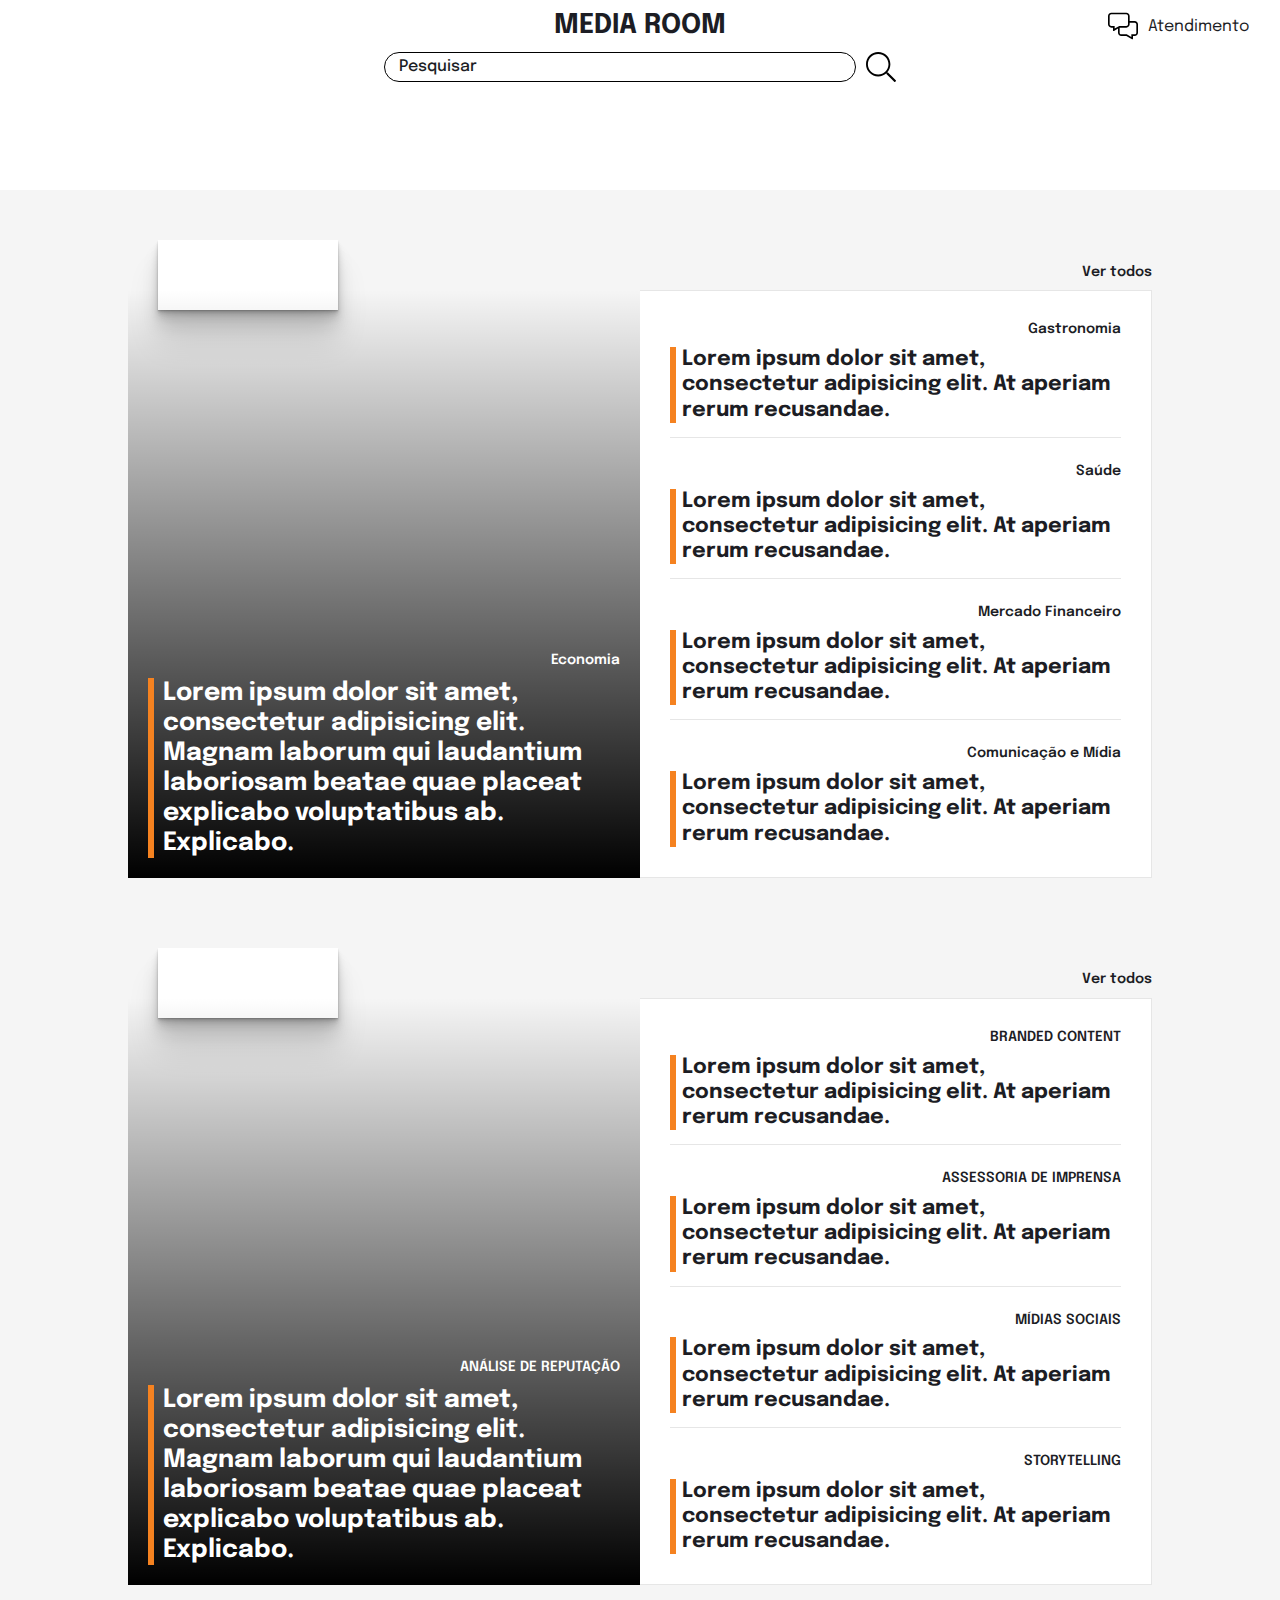
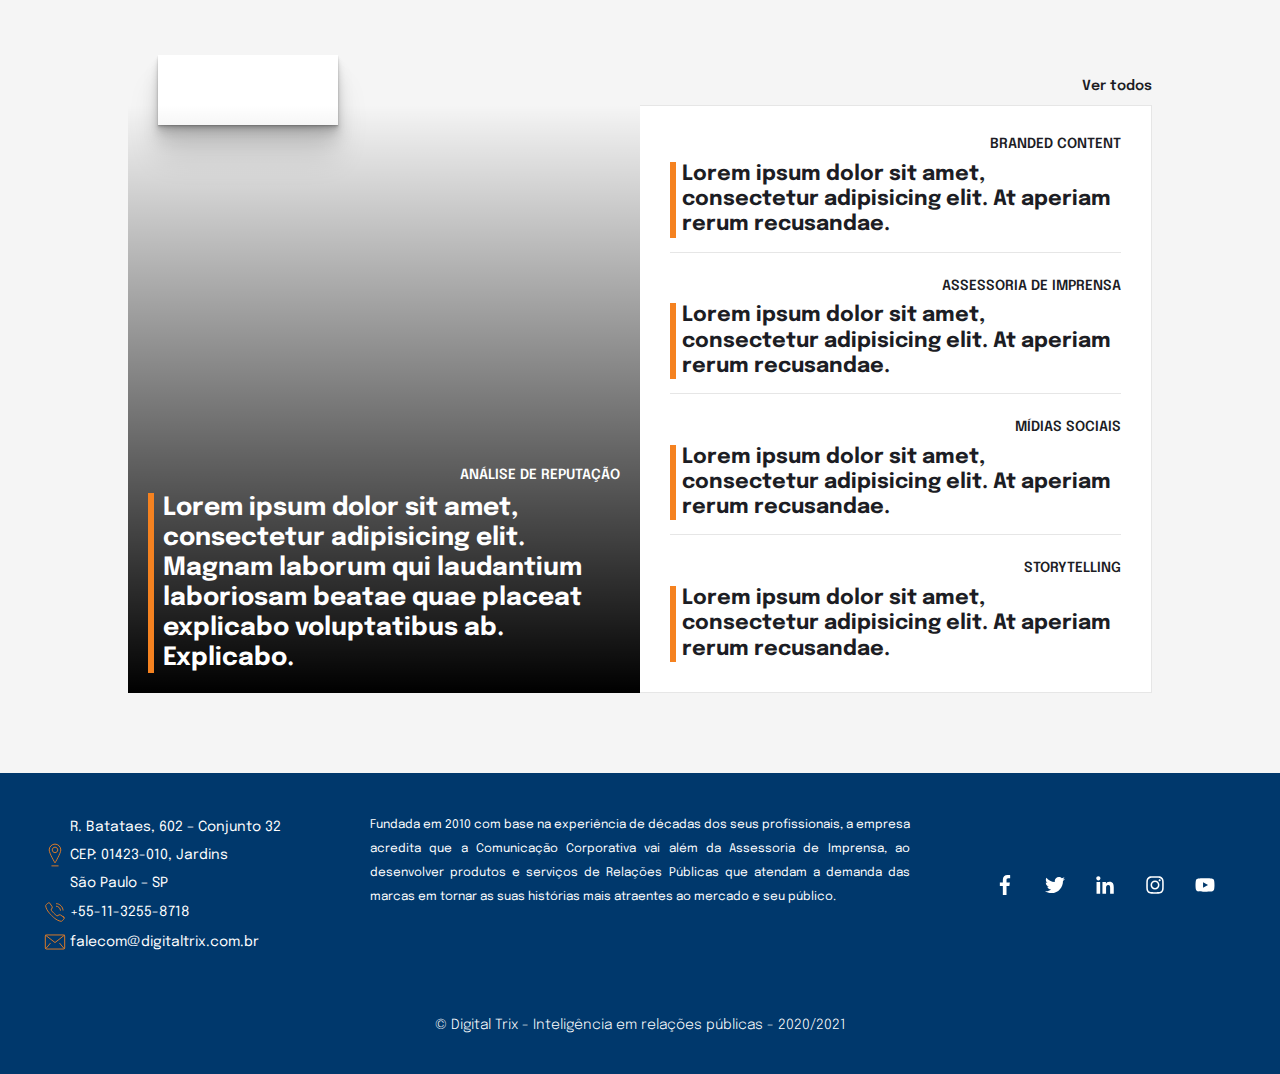
<file: index.html>
<!DOCTYPE html>
<html ⚡>
  <head>
	<meta charset="UTF-8">
	<meta name="viewport" content="width=device-width,minimum-scale=1,initial-scale=1"/>
	<meta name="description" content="Somos uma empresa de inteligência em Relações Públicas. Experiência na formação de imagem de nossos clientes no Brasil e no exterior." />
	<meta name="keywords" content="digitaltrix">
	<title>Digitaltrix - Media Room</title>

	<link rel="apple-touch-icon" sizes="180x180" href="img/favicon/apple-touch-icon.png">
	<link rel="icon" type="image/png" sizes="32x32" href="img/favicon/favicon-32x32.png">
	<link rel="icon" type="image/png" sizes="16x16" href="img/favicon/favicon-16x16.png">
	<link rel="manifest" href="img/favicon/site.webmanifest">
	<link rel="mask-icon" href="img/favicon/safari-pinned-tab.svg" color="#5bbad5">
	<meta name="msapplication-TileColor" content="#da532c">
	<meta name="theme-color" content="#ffffff">

<!--     <style amp-custom>

    </style> -->

<!--     <script type="application/ld+json">
      {
        "@context": "http://schema.org",
        "@type": "NewsArticle",
        "headline": "Article headline",
        "image": ["thumbnail1.jpg"],
        "datePublished": "2015-02-05T08:00:00+08:00"
      }
    </script> -->

    <style amp-boilerplate> body {-webkit-animation: -amp-start 8s steps(1, end) 0s 1 normal both; -moz-animation: -amp-start 8s steps(1, end) 0s 1 normal both; -ms-animation: -amp-start 8s steps(1, end) 0s 1 normal both; animation: -amp-start 8s steps(1, end) 0s 1 normal both; } @-webkit-keyframes -amp-start {from {visibility: hidden; } to {visibility: visible; } } @-moz-keyframes -amp-start {from {visibility: hidden; } to {visibility: visible; } } @-ms-keyframes -amp-start {from {visibility: hidden; } to {visibility: visible; } } @-o-keyframes -amp-start {from {visibility: hidden; } to {visibility: visible; } } @keyframes -amp-start {from {visibility: hidden; } to {visibility: visible; } } </style> <noscript ><style amp-boilerplate> body {-webkit-animation: none; -moz-animation: none; -ms-animation: none; animation: none; } </style></noscript >

	<script async src="https://cdn.ampproject.org/v0.js"></script>
	<script async custom-element="amp-carousel" src="https://cdn.ampproject.org/v0/amp-carousel-0.2.js"></script>

	<link href="https://fonts.googleapis.com/css2?family=Epilogue:ital,wght@0,100;0,200;0,300;0,400;0,500;0,600;0,700;0,800;0,900;1,100;1,200;1,300;1,400;1,500;1,600;1,700;1,800;1,900&display=swap" rel="stylesheet">

	<link rel="stylesheet" href="prefixedCss/config.css">
	<link rel="stylesheet" href="prefixedCss/main.css">
	<link rel="stylesheet" href="prefixedCss/mediaQueries.css">

</head>


<body>






<div id="main">


<div class="header grid">
	<div class="headerLogoWrapper block">
		<amp-img alt="digital trix logo" src="img/logo_digitaltrix_cor.svg" width="1102" height="317" layout="responsive"> </amp-img>
	</div>
	<h3>MEDIA ROOM</h3>
	<div class="headerSearch grid">
		<input type="text" placeholder="Pesquisar">
		<div class="searchBtn block">
			<svg xmlns="http://www.w3.org/2000/svg" viewBox="0 0 512 512"><path d="M508.5 481.6l-129-129c-2.3-2.3-5.3-3.5-8.5-3.5h-10.3C395 312 416 262.5 416 208 416 93.1 322.9 0 208 0S0 93.1 0 208s93.1 208 208 208c54.5 0 104-21 141.1-55.2V371c0 3.2 1.3 6.2 3.5 8.5l129 129c4.7 4.7 12.3 4.7 17 0l9.9-9.9c4.7-4.7 4.7-12.3 0-17zM208 384c-97.3 0-176-78.7-176-176S110.7 32 208 32s176 78.7 176 176-78.7 176-176 176z"/></svg>
		</div>
	</div>
	<div class="atendimentoBtn grid">
		<svg xmlns="http://www.w3.org/2000/svg" viewBox="0 0 576 512" width="30" height="30"><path d="M512 160h-96V64c0-35.3-28.7-64-64-64H64C28.7 0 0 28.7 0 64v160c0 35.3 28.7 64 64 64h32v52c0 7.1 5.8 12 12 12 2.4 0 4.9-.7 7.1-2.4l76.9-43.5V384c0 35.3 28.7 64 64 64h96l108.9 61.6c2.2 1.6 4.7 2.4 7.1 2.4 6.2 0 12-4.9 12-12v-52h32c35.3 0 64-28.7 64-64V224c0-35.3-28.7-64-64-64zM64 256c-17.6 0-32-14.4-32-32V64c0-17.6 14.4-32 32-32h288c17.6 0 32 14.4 32 32v160c0 17.6-14.4 32-32 32H215.6l-7.3 4.2-80.3 45.4V256zm480 128c0 17.6-14.4 32-32 32h-64v49.6l-80.2-45.4-7.3-4.2H256c-17.6 0-32-14.4-32-32v-96h128c35.3 0 64-28.7 64-64v-32h96c17.6 0 32 14.4 32 32z"/></svg>
		<span>Atendimento</span>
	</div>
	<div class="hamburguerMenu block">
		<svg xmlns="http://www.w3.org/2000/svg" viewBox="0 0 448 512"><path d="M442 114H6a6 6 0 0 1-6-6V84a6 6 0 0 1 6-6h436a6 6 0 0 1 6 6v24a6 6 0 0 1-6 6zm0 160H6a6 6 0 0 1-6-6v-24a6 6 0 0 1 6-6h436a6 6 0 0 1 6 6v24a6 6 0 0 1-6 6zm0 160H6a6 6 0 0 1-6-6v-24a6 6 0 0 1 6-6h436a6 6 0 0 1 6 6v24a6 6 0 0 1-6 6z"/></svg>
	</div>
</div>















<amp-carousel height="150" layout="fixed-height" type="slides" class="logosCarousel block">

<!-- 	<div class="logosArea flex">
		<a href=""><amp-img src="img/Clientes/digital-trix-inteligencia-em-relacoes-publicas_clientes_actt.jpg" layout="fill" class="contain" alt=""></amp-img></a>
		<a href=""><amp-img src="img/Clientes/digital-trix-inteligencia-em-relacoes-publicas_clientes_albe.jpg" layout="fill" class="contain" alt=""></amp-img></a>
		<a href=""><amp-img src="img/Clientes/digital-trix-inteligencia-em-relacoes-publicas_clientes_alla.jpg" layout="fill" class="contain" alt=""></amp-img></a>
		<a href=""><amp-img src="img/Clientes/digital-trix-inteligencia-em-relacoes-publicas_clientes_andr.jpg" layout="fill" class="contain" alt=""></amp-img></a>
		<a href=""><amp-img src="img/Clientes/digital-trix-inteligencia-em-relacoes-publicas_clientes_argo.jpg" layout="fill" class="contain" alt=""></amp-img></a>
		<a href=""><amp-img src="img/Clientes/digital-trix-inteligencia-em-relacoes-publicas_clientes_baby.jpg" layout="fill" class="contain" alt=""></amp-img></a>
		<a href=""><amp-img src="img/Clientes/digital-trix-inteligencia-em-relacoes-publicas_clientes_basi.jpg" layout="fill" class="contain" alt=""></amp-img></a>
		<a href=""><amp-img src="img/Clientes/digital-trix-inteligencia-em-relacoes-publicas_clientes_bcf.jpg" layout="fill" class="contain" alt=""></amp-img></a>
	</div>
	<div class="logosArea flex">
		<a href=""><amp-img src="img/Clientes/digital-trix-inteligencia-em-relacoes-publicas_clientes_cham.jpg" layout="fill" class="contain" alt=""></amp-img></a>
		<a href=""><amp-img src="img/Clientes/digital-trix-inteligencia-em-relacoes-publicas_clientes_cia-.jpg" layout="fill" class="contain" alt=""></amp-img></a>
		<a href=""><amp-img src="img/Clientes/digital-trix-inteligencia-em-relacoes-publicas_clientes_ciam.jpg" layout="fill" class="contain" alt=""></amp-img></a>
		<a href=""><amp-img src="img/Clientes/digital-trix-inteligencia-em-relacoes-publicas_clientes_conc.jpg" layout="fill" class="contain" alt=""></amp-img></a>
		<a href=""><amp-img src="img/Clientes/digital-trix-inteligencia-em-relacoes-publicas_clientes_cone.jpg" layout="fill" class="contain" alt=""></amp-img></a>
		<a href=""><amp-img src="img/Clientes/digital-trix-inteligencia-em-relacoes-publicas_clientes_cpo-.jpg" layout="fill" class="contain" alt=""></amp-img></a>
		<a href=""><amp-img src="img/Clientes/digital-trix-inteligencia-em-relacoes-publicas_clientes_cuta.jpg" layout="fill" class="contain" alt=""></amp-img></a>
		<a href=""><amp-img src="img/Clientes/digital-trix-inteligencia-em-relacoes-publicas_clientes_danp.jpg" layout="fill" class="contain" alt=""></amp-img></a>
	</div>
	<div class="logosArea flex">
		<a href=""><amp-img src="img/Clientes/digital-trix-inteligencia-em-relacoes-publicas_clientes_data.jpg" layout="fill" class="contain" alt=""></amp-img></a>
		<a href=""><amp-img src="img/Clientes/digital-trix-inteligencia-em-relacoes-publicas_clientes_debo.jpg" layout="fill" class="contain" alt=""></amp-img></a>
		<a href=""><amp-img src="img/Clientes/digital-trix-inteligencia-em-relacoes-publicas_clientes_delf.jpg" layout="fill" class="contain" alt=""></amp-img></a>
		<a href=""><amp-img src="img/Clientes/digital-trix-inteligencia-em-relacoes-publicas_clientes_dr-t.jpg" layout="fill" class="contain" alt=""></amp-img></a>
		<a href=""><amp-img src="img/Clientes/digital-trix-inteligencia-em-relacoes-publicas_clientes_ease1.jpg" layout="fill" class="contain" alt=""></amp-img></a>
		<a href=""><amp-img src="img/Clientes/digital-trix-inteligencia-em-relacoes-publicas_clientes_ease.jpg" layout="fill" class="contain" alt=""></amp-img></a>
		<a href=""><amp-img src="img/Clientes/digital-trix-inteligencia-em-relacoes-publicas_clientes_edit.jpg" layout="fill" class="contain" alt=""></amp-img></a>
		<a href=""><amp-img src="img/Clientes/digital-trix-inteligencia-em-relacoes-publicas_clientes_edua.jpg" layout="fill" class="contain" alt=""></amp-img></a>
	</div>
	<div class="logosArea flex">
		<a href=""><amp-img src="img/Clientes/digital-trix-inteligencia-em-relacoes-publicas_clientes_ekko.jpg" layout="fill" class="contain" alt=""></amp-img></a>
		<a href=""><amp-img src="img/Clientes/digital-trix-inteligencia-em-relacoes-publicas_clientes_debo.jpg" layout="fill" class="contain" alt=""></amp-img></a>
		<a href=""><amp-img src="img/Clientes/digital-trix-inteligencia-em-relacoes-publicas_clientes_delf.jpg" layout="fill" class="contain" alt=""></amp-img></a>
		<a href=""><amp-img src="img/Clientes/digital-trix-inteligencia-em-relacoes-publicas_clientes_dr-t.jpg" layout="fill" class="contain" alt=""></amp-img></a>
		<a href=""><amp-img src="img/Clientes/digital-trix-inteligencia-em-relacoes-publicas_clientes_ease1.jpg" layout="fill" class="contain" alt=""></amp-img></a>
		<a href=""><amp-img src="img/Clientes/digital-trix-inteligencia-em-relacoes-publicas_clientes_ease.jpg" layout="fill" class="contain" alt=""></amp-img></a>
		<a href=""><amp-img src="img/Clientes/digital-trix-inteligencia-em-relacoes-publicas_clientes_edit.jpg" layout="fill" class="contain" alt=""></amp-img></a>
		<a href=""><amp-img src="img/Clientes/digital-trix-inteligencia-em-relacoes-publicas_clientes_edua.jpg" layout="fill" class="contain" alt=""></amp-img></a>
	</div> -->

</amp-carousel>

















<!-- 
<div class="categorias flex">
	<div class="categoriaUnit block categoriaUnit1">
		<h6>ASSESSORIA DE IMPRENSA</h6>
	</div>
	<div class="categoriaUnit block categoriaUnit2">
		<h6>BRANDED CONTENT</h6>
	</div>
	<div class="categoriaUnit block categoriaUnit3">
		<h6>VÍDEOS E PODCASTS</h6>
	</div>
	<div class="categoriaUnit block categoriaUnit4">
		<h6>CAMPANHAS COM INFLUENCIADORES</h6>
	</div>
	<div class="categoriaUnit block categoriaUnit5">
		<h6>MÍDIAS SOCIAIS</h6>
	</div>
	<div class="categoriaUnit block categoriaUnit6">
		<h6>GESTÃO DE CRISE</h6>
	</div>
	<div class="categoriaUnit block categoriaUnit7">
		<h6>STORYTELLING</h6>
	</div>
	<div class="categoriaUnit block categoriaUnit8">
		<h6>ANÁLISE DE REPUTAÇÃO</h6>
	</div>
	<div class="categoriaUnit block categoriaUnit9">
		<h6>CONSULTORIA DE COMUNICAÇÃO</h6>
	</div>
	<div class="categoriaUnit block categoriaUnit10">
		<h6>FULL PR</h6>
	</div>
</div> -->





<div class="sectionBlocks flex">


	<div class="contentBlock grid">
		<a class="contentName shadow-6">
			<amp-img alt="" src="img/logosClientes/digital-trix-inteligencia-em-relacoes-publicas_clientes_pixel-show.jpg" layout="fill" class="contain"> </amp-img>
		</a>
		<a href="" class="verTodosBtn"><h6>Ver todos</h6></a>
		<div class="contentWrapper grid">
			<div class="contentImg flex">
				<amp-img alt="" src="img/pixelshow-1440x620.webp" layout="fill" class="cover">
					<amp-img fallback alt="" src="img/pixelshow-1440x620.jpg" layout="fill" class="cover"> </amp-img>
				</amp-img>
				<a href="" class="contentTag"><h6>Economia</h6></a>
				<a href="" class="contentImgTitle"><h4>Lorem ipsum dolor sit amet, consectetur adipisicing elit. Magnam laborum qui laudantium laboriosam beatae quae placeat explicabo voluptatibus ab. Explicabo.</h4></a>
			</div>
			<div class="contentTitlesWrapper grid">
				<div class="contentTitleUnit flex">
					<a href="" class="contentTag"><h6>Gastronomia</h6></a>
					<a href="" class="contentTitle"><h5>Lorem ipsum dolor sit amet, consectetur adipisicing elit. At aperiam rerum recusandae.</h5></a>
				</div>
				<div class="contentTitleUnit flex">
					<a href="" class="contentTag"><h6>Saúde</h6></a>
					<a href="" class="contentTitle"><h5>Lorem ipsum dolor sit amet, consectetur adipisicing elit. At aperiam rerum recusandae.</h5></a>
				</div>
				<div class="contentTitleUnit flex">
					<a href="" class="contentTag"><h6>Mercado Financeiro</h6></a>
					<a href="" class="contentTitle"><h5>Lorem ipsum dolor sit amet, consectetur adipisicing elit. At aperiam rerum recusandae.</h5></a>
				</div>
				<div class="contentTitleUnit flex">
					<a href="" class="contentTag"><h6>Comunicação e Mídia</h6></a>
					<a href="" class="contentTitle"><h5>Lorem ipsum dolor sit amet, consectetur adipisicing elit. At aperiam rerum recusandae.</h5></a>
				</div>
			</div>
		</div>
	</div>



	<div class="contentBlock grid">
		<a class="contentName shadow-6">
			<amp-img alt="" src="img/logosClientes/digital-trix-inteligencia-em-relacoes-publicas_clientes_albert-einstein-hospital-israelita.jpg" layout="fill" class="contain"> </amp-img>
		</a>
		<a href="" class="verTodosBtn"><h6>Ver todos</h6></a>
		<div class="contentWrapper grid">
			<div class="contentImg flex">
				<amp-img alt="" src="img/albert.webp" layout="fill" class="cover">
					<amp-img fallback alt="" src="img/albert.jpg" layout="fill" class="cover"> </amp-img>
				</amp-img>
				<a href="" class="contentTag"><h6>ANÁLISE DE REPUTAÇÃO</h6></a>
				<a href="" class="contentImgTitle"><h4>Lorem ipsum dolor sit amet, consectetur adipisicing elit. Magnam laborum qui laudantium laboriosam beatae quae placeat explicabo voluptatibus ab. Explicabo.</h4></a>
			</div>
			<div class="contentTitlesWrapper grid">
				<div class="contentTitleUnit flex">
					<a href="" class="contentTag"><h6>BRANDED CONTENT</h6></a>
					<a href="" class="contentTitle"><h5>Lorem ipsum dolor sit amet, consectetur adipisicing elit. At aperiam rerum recusandae.</h5></a>
				</div>
				<div class="contentTitleUnit flex">
					<a href="" class="contentTag"><h6>ASSESSORIA DE IMPRENSA</h6></a>
					<a href="" class="contentTitle"><h5>Lorem ipsum dolor sit amet, consectetur adipisicing elit. At aperiam rerum recusandae.</h5></a>
				</div>
				<div class="contentTitleUnit flex">
					<a href="" class="contentTag"><h6>MÍDIAS SOCIAIS</h6></a>
					<a href="" class="contentTitle"><h5>Lorem ipsum dolor sit amet, consectetur adipisicing elit. At aperiam rerum recusandae.</h5></a>
				</div>
				<div class="contentTitleUnit flex">
					<a href="" class="contentTag"><h6>STORYTELLING</h6></a>
					<a href="" class="contentTitle"><h5>Lorem ipsum dolor sit amet, consectetur adipisicing elit. At aperiam rerum recusandae.</h5></a>
				</div>
			</div>
		</div>
	</div>


	<div class="contentBlock grid">
		<a class="contentName shadow-6">
			<amp-img alt="" src="img/logosClientes/logo3.jpg" layout="fill" class="contain"> </amp-img>
		</a>
		<a href="" class="verTodosBtn"><h6>Ver todos</h6></a>
		<div class="contentWrapper grid">
			<div class="contentImg flex">
				<amp-img alt="" src="img/passarela.webp" layout="fill" class="cover">
					<amp-img fallback alt="" src="img/passarela.jpg" layout="fill" class="cover"> </amp-img>
				</amp-img>
				<a href="" class="contentTag"><h6>ANÁLISE DE REPUTAÇÃO</h6></a>
				<a href="" class="contentImgTitle"><h4>Lorem ipsum dolor sit amet, consectetur adipisicing elit. Magnam laborum qui laudantium laboriosam beatae quae placeat explicabo voluptatibus ab. Explicabo.</h4></a>
			</div>
			<div class="contentTitlesWrapper grid">
				<div class="contentTitleUnit flex">
					<a href="" class="contentTag"><h6>BRANDED CONTENT</h6></a>
					<a href="" class="contentTitle"><h5>Lorem ipsum dolor sit amet, consectetur adipisicing elit. At aperiam rerum recusandae.</h5></a>
				</div>
				<div class="contentTitleUnit flex">
					<a href="" class="contentTag"><h6>ASSESSORIA DE IMPRENSA</h6></a>
					<a href="" class="contentTitle"><h5>Lorem ipsum dolor sit amet, consectetur adipisicing elit. At aperiam rerum recusandae.</h5></a>
				</div>
				<div class="contentTitleUnit flex">
					<a href="" class="contentTag"><h6>MÍDIAS SOCIAIS</h6></a>
					<a href="" class="contentTitle"><h5>Lorem ipsum dolor sit amet, consectetur adipisicing elit. At aperiam rerum recusandae.</h5></a>
				</div>
				<div class="contentTitleUnit flex">
					<a href="" class="contentTag"><h6>STORYTELLING</h6></a>
					<a href="" class="contentTitle"><h5>Lorem ipsum dolor sit amet, consectetur adipisicing elit. At aperiam rerum recusandae.</h5></a>
				</div>
			</div>
		</div>
	</div>

</div>






















<div class="footer grid">
  <div class="footerAdress flex">
    <div class="footerAdressUnit flex">
    	<svg xmlns="http://www.w3.org/2000/svg" viewBox="0 0 85 85"> <path fill="none" stroke-width="2.5" stroke-linejoin="round" stroke-miterlimit="10" d="M58.962,28.112 c0,9.091-16.462,36.813-16.462,36.813S26.039,37.203,26.039,28.112c0-9.09,7.37-16.46,16.461-16.46 C51.591,11.651,58.962,19.021,58.962,28.112z"/> <path fill="none" stroke-width="2.5" stroke-linejoin="round" stroke-miterlimit="10" d="M50.279,28.111 c0,4.296-3.482,7.784-7.78,7.784c-4.296,0-7.778-3.488-7.778-7.784c0-4.295,3.482-7.779,7.778-7.779 C46.797,20.332,50.279,23.816,50.279,28.111z"/> <line fill="none" stroke-width="2.5" stroke-linecap="round" stroke-linejoin="round" stroke-miterlimit="10" x1="33.594" y1="73.349" x2="51.406" y2="73.349"/> </svg>
    	<p>R. Batataes, 602 – Conjunto 32<br>CEP: 01423-010, Jardins<br>São Paulo – SP</p>
    </div>
    <div class="footerAdressUnit flex">
    	<svg xmlns="http://www.w3.org/2000/svg"viewBox="0 0 85 85"> <path fill="none" stroke-width="2.5" stroke-linecap="square" stroke-linejoin="round" stroke-miterlimit="10" d="M67.559,57.275L57.995,50.9c0,0-1.671-1.519-4.022-0.228l-5.769,3.188c0,0-5.785-4.596-8.99-8.076 c-3.479-3.205-8.075-8.989-8.075-8.989l3.188-5.768c1.289-2.352-0.228-4.023-0.228-4.023l-6.376-9.562 c-1.138-1.595-2.504-1.291-2.504-1.291c-1.746,0.077-6.906,4.934-6.906,4.934c-2.732,2.429-2.125,4.555-2.125,4.555 c1.836,12.996,15.508,25.525,16.553,26.617c1.41,1.311,13.622,14.719,26.618,16.555c0,0,2.127,0.607,4.556-2.125 c0,0,4.856-5.162,4.935-6.908C68.85,59.779,69.154,58.415,67.559,57.275z"/> <path fill="none" stroke-width="2.5" stroke-miterlimit="10" d="M45.35,26.069 c3.2,0.076,6.383,1.326,8.844,3.752c2.481,2.447,3.777,5.645,3.881,8.874"/> <path fill="none" stroke-width="2.5" stroke-miterlimit="10" d="M45.596,18.825 c4.957,0.136,9.877,2.079,13.688,5.835c3.807,3.754,5.818,8.64,6.027,13.591"/> </svg>
    	<p>+55-11-3255-8718</p>
    </div>
    <div class="footerAdressUnit flex">
    	<svg xmlns="http://www.w3.org/2000/svg" xmlns:xlink="http://www.w3.org/1999/xlink" viewBox="0 0 85 85"> <path fill="none" stroke-width="2.5" stroke-linejoin="round" stroke-miterlimit="10" d="M69.931,59.422 c0,1.649-1.35,3-3,3H18.068c-1.649,0-3-1.351-3-3V25.578c0-1.65,1.351-3,3-3h48.862c1.65,0,3,1.35,3,3V59.422z"/> <line fill="none" stroke-width="2.5" stroke-linecap="round" stroke-linejoin="round" stroke-miterlimit="10" x1="29.196" y1="46.102" x2="16.804" y2="60.934"/> <line fill="none" stroke-width="2.5" stroke-linecap="round" stroke-linejoin="round" stroke-miterlimit="10" x1="55.804" y1="46.102" x2="68.196" y2="60.934"/> <polyline fill="none" stroke-width="2.5" stroke-linecap="round" stroke-linejoin="round" stroke-miterlimit="10" points="16.138,23.654 42.581,44.067 68.805,23.487 	"/> </svg>
    	<p>falecom@digitaltrix.com.br</p>
    </div>
  </div>
    <div class="footerText">
  	<p>Fundada em 2010 com base na experiência de décadas dos seus profissionais, a empresa acredita que a Comunicação Corporativa vai além da Assessoria de Imprensa, ao desenvolver produtos e serviços de Relações Públicas que atendam a demanda das marcas em tornar as suas histórias mais atraentes ao mercado e seu público.</p>
  </div>
  <div class="footerSocialWrapper flex">
    <a aria-label="links" href="https://www.facebook.com/advicecc/" class="flex" target="_blank" rel="noopener">
      <svg width="20px" height="20px" class="block" fill="#fff" xmlns="http://www.w3.org/2000/svg" viewBox="0 0 264 512"><path d="M76.7 512V283H0v-91h76.7v-71.7C76.7 42.4 124.3 0 193.8 0c33.3 0 61.9 2.5 70.2 3.6V85h-48.2c-37.8 0-45.1 18-45.1 44.3V192H256l-11.7 91h-73.6v229"/></svg>
    </a>
    <a aria-label="links" href="https://twitter.com/advicecc" class="flex" target="_blank" rel="noopener">
      <svg width="20px" height="20px" class="block" fill="#fff" xmlns="http://www.w3.org/2000/svg" viewBox="0 0 512 512"><path d="M459.37 151.716c.325 4.548.325 9.097.325 13.645 0 138.72-105.583 298.558-298.558 298.558-59.452 0-114.68-17.219-161.137-47.106 8.447.974 16.568 1.299 25.34 1.299 49.055 0 94.213-16.568 130.274-44.832-46.132-.975-84.792-31.188-98.112-72.772 6.498.974 12.995 1.624 19.818 1.624 9.421 0 18.843-1.3 27.614-3.573-48.081-9.747-84.143-51.98-84.143-102.985v-1.299c13.969 7.797 30.214 12.67 47.431 13.319-28.264-18.843-46.781-51.005-46.781-87.391 0-19.492 5.197-37.36 14.294-52.954 51.655 63.675 129.3 105.258 216.365 109.807-1.624-7.797-2.599-15.918-2.599-24.04 0-57.828 46.782-104.934 104.934-104.934 30.213 0 57.502 12.67 76.67 33.137 23.715-4.548 46.456-13.32 66.599-25.34-7.798 24.366-24.366 44.833-46.132 57.827 21.117-2.273 41.584-8.122 60.426-16.243-14.292 20.791-32.161 39.308-52.628 54.253z"/></svg>
    </a>
    <a aria-label="links" href="https://www.linkedin.com/company/advice-comunica-o-corporativa" class="flex" target="_blank" rel="noopener">
      <svg width="20px" height="20px" class="block" fill="#fff" xmlns="http://www.w3.org/2000/svg" viewBox="0 0 448 512"><path d="M100.3 480H7.4V180.9h92.9V480zM53.8 140.1C24.1 140.1 0 115.5 0 85.8 0 56.1 24.1 32 53.8 32c29.7 0 53.8 24.1 53.8 53.8 0 29.7-24.1 54.3-53.8 54.3zM448 480h-92.7V334.4c0-34.7-.7-79.2-48.3-79.2-48.3 0-55.7 37.7-55.7 76.7V480h-92.8V180.9h89.1v40.8h1.3c12.4-23.5 42.7-48.3 87.9-48.3 94 0 111.3 61.9 111.3 142.3V480z"/></svg>
    </a>
    <a aria-label="links" href="https://www.instagram.com/advicecc/" class="flex" target="_blank" rel="noopener">
      <svg width="20px" height="20px" class="block" fill="#fff" xmlns="http://www.w3.org/2000/svg" viewBox="0 0 448 512"><path d="M224.1 141c-63.6 0-114.9 51.3-114.9 114.9s51.3 114.9 114.9 114.9S339 319.5 339 255.9 287.7 141 224.1 141zm0 189.6c-41.1 0-74.7-33.5-74.7-74.7s33.5-74.7 74.7-74.7 74.7 33.5 74.7 74.7-33.6 74.7-74.7 74.7zm146.4-194.3c0 14.9-12 26.8-26.8 26.8-14.9 0-26.8-12-26.8-26.8s12-26.8 26.8-26.8 26.8 12 26.8 26.8zm76.1 27.2c-1.7-35.9-9.9-67.7-36.2-93.9-26.2-26.2-58-34.4-93.9-36.2-37-2.1-147.9-2.1-184.9 0-35.8 1.7-67.6 9.9-93.9 36.1s-34.4 58-36.2 93.9c-2.1 37-2.1 147.9 0 184.9 1.7 35.9 9.9 67.7 36.2 93.9s58 34.4 93.9 36.2c37 2.1 147.9 2.1 184.9 0 35.9-1.7 67.7-9.9 93.9-36.2 26.2-26.2 34.4-58 36.2-93.9 2.1-37 2.1-147.8 0-184.8zM398.8 388c-7.8 19.6-22.9 34.7-42.6 42.6-29.5 11.7-99.5 9-132.1 9s-102.7 2.6-132.1-9c-19.6-7.8-34.7-22.9-42.6-42.6-11.7-29.5-9-99.5-9-132.1s-2.6-102.7 9-132.1c7.8-19.6 22.9-34.7 42.6-42.6 29.5-11.7 99.5-9 132.1-9s102.7-2.6 132.1 9c19.6 7.8 34.7 22.9 42.6 42.6 11.7 29.5 9 99.5 9 132.1s2.7 102.7-9 132.1z"/></svg>
    </a>
    <a aria-label="links" href="https://www.youtube.com/user/Advicecc" class="flex" target="_blank" rel="noopener">
      <svg width="20px" height="20px" class="block" fill="#fff" xmlns="http://www.w3.org/2000/svg" viewBox="0 0 576 512"><path d="M549.655 124.083c-6.281-23.65-24.787-42.276-48.284-48.597C458.781 64 288 64 288 64S117.22 64 74.629 75.486c-23.497 6.322-42.003 24.947-48.284 48.597-11.412 42.867-11.412 132.305-11.412 132.305s0 89.438 11.412 132.305c6.281 23.65 24.787 41.5 48.284 47.821C117.22 448 288 448 288 448s170.78 0 213.371-11.486c23.497-6.321 42.003-24.171 48.284-47.821 11.412-42.867 11.412-132.305 11.412-132.305s0-89.438-11.412-132.305zm-317.51 213.508V175.185l142.739 81.205-142.739 81.201z"/></svg>
    </a>
  </div>
  <div class="copyTextFooter block">
    <p class="block">© Digital Trix - Inteligência em relações públicas - 2020/2021</p>
  </div>
</div>




























</div>


	<script src="js/logosSlider.js"></script>
</body>
</html>
</file>
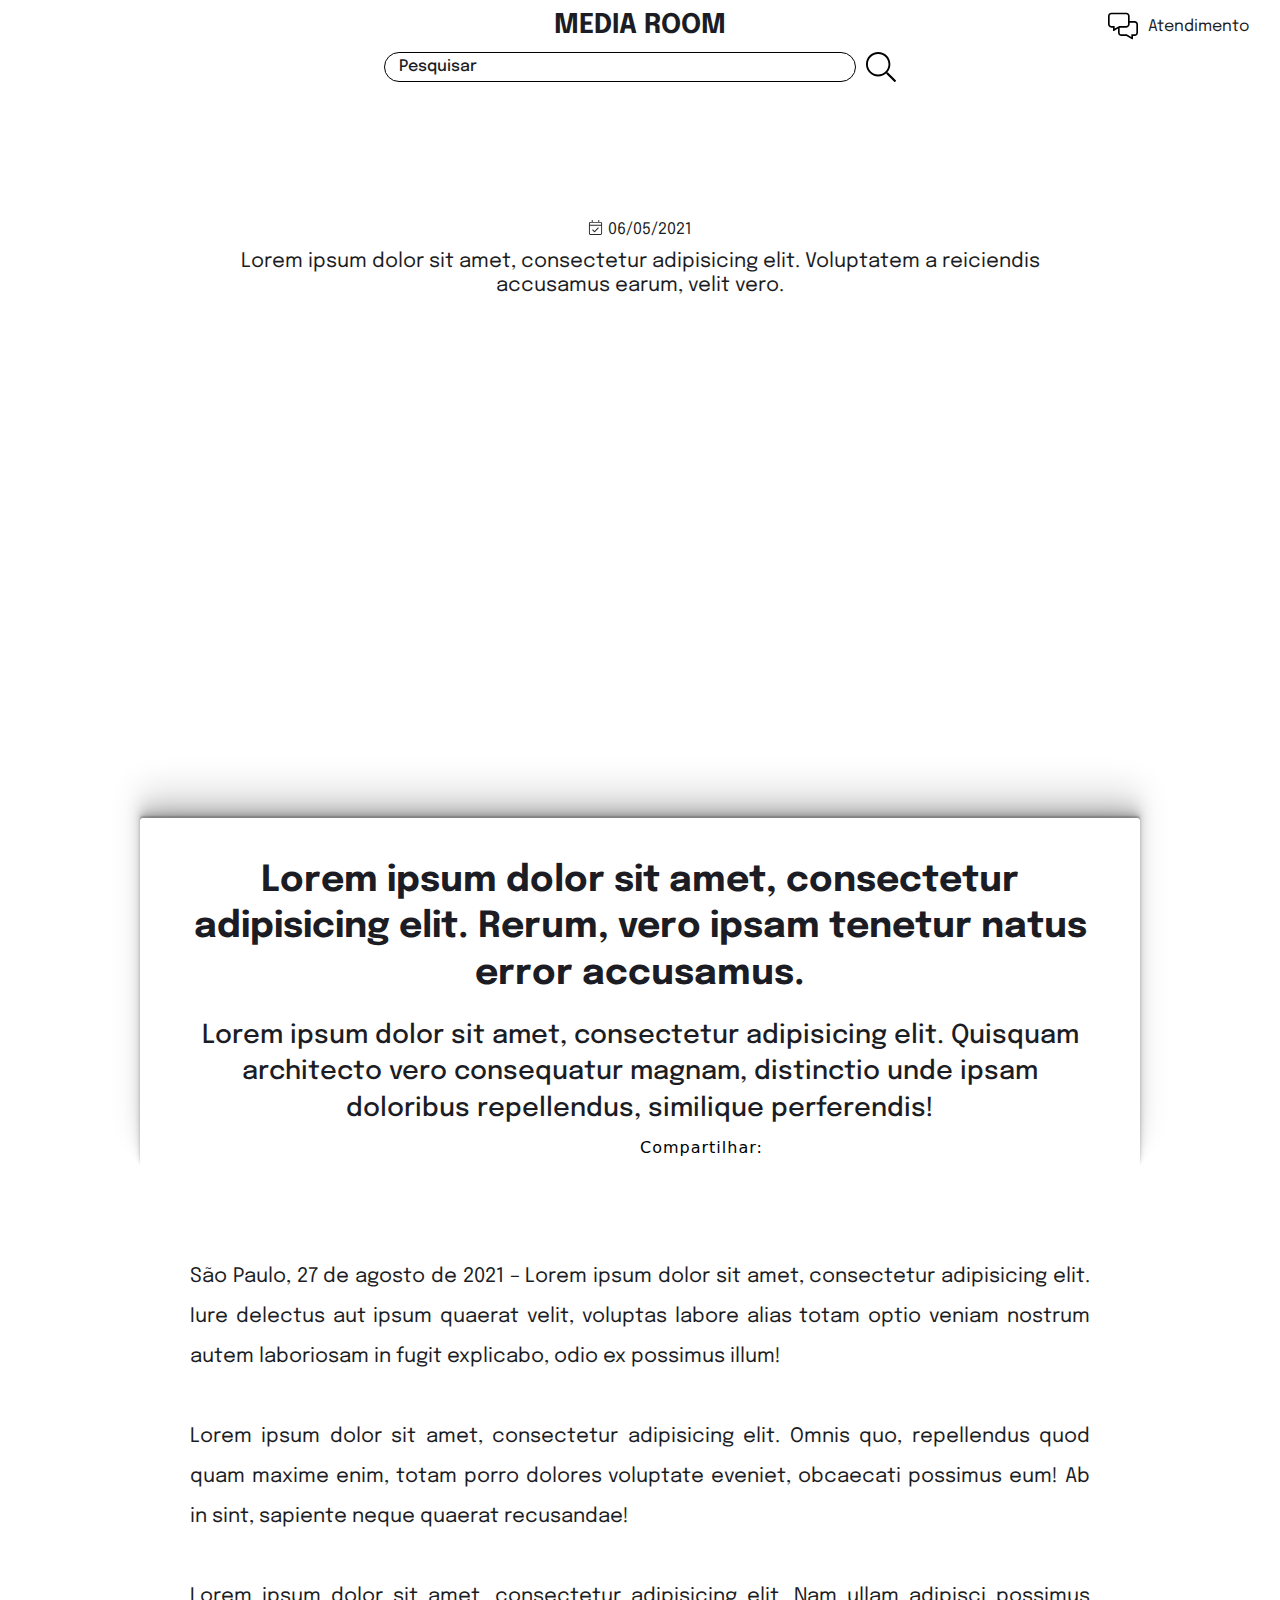
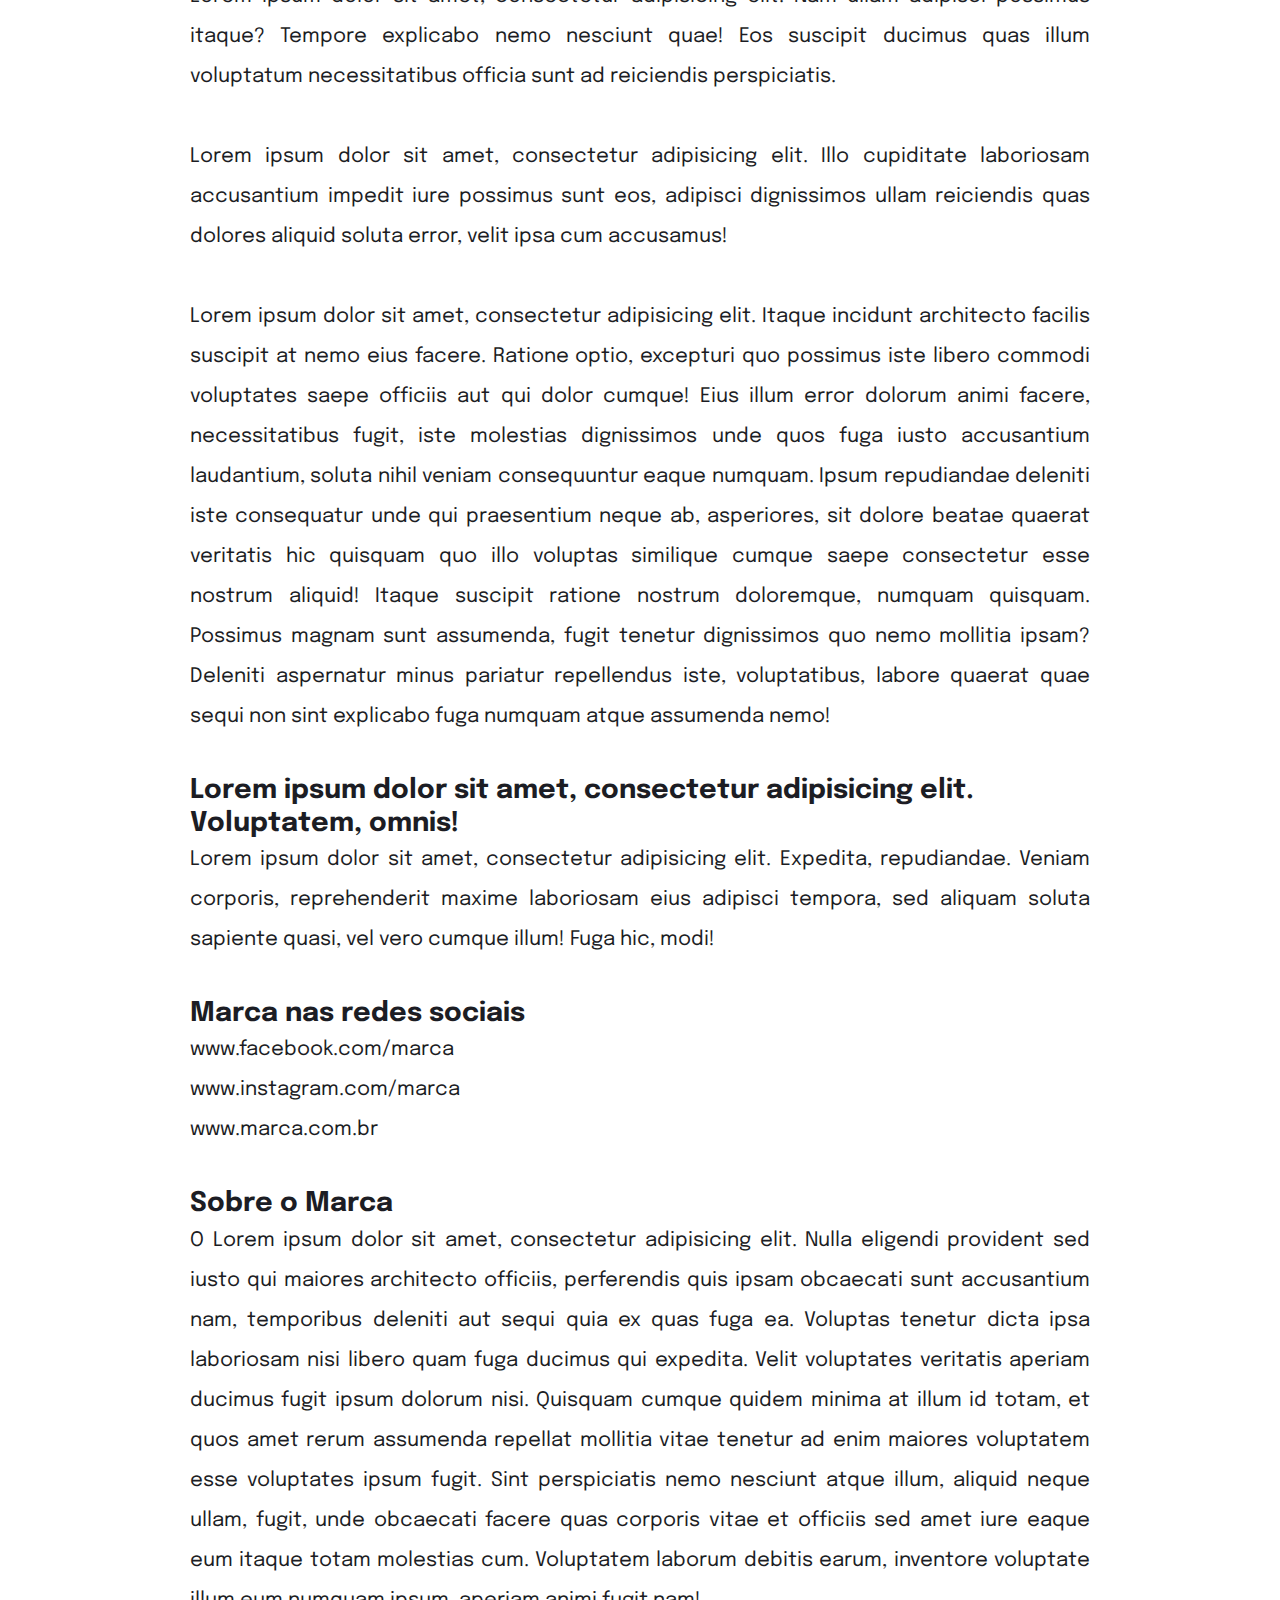
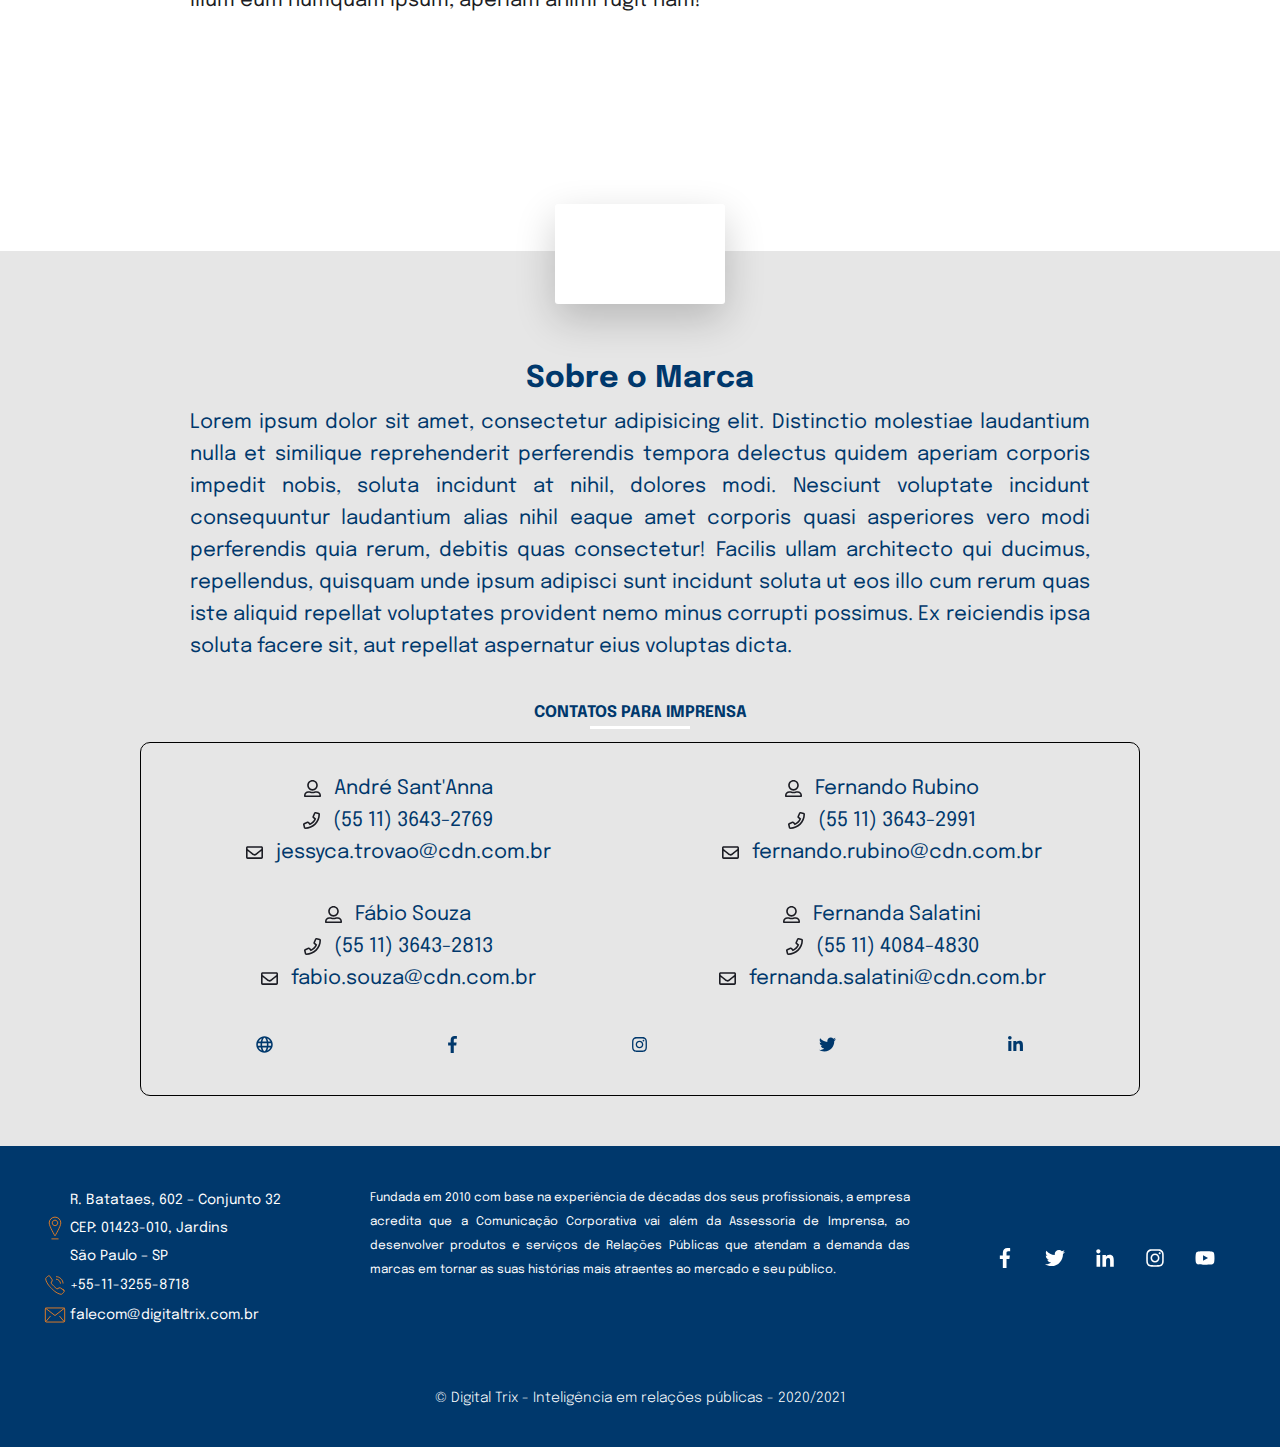
<file: release.html>
<!DOCTYPE html>
<html ⚡>
  <head>
	<meta charset="UTF-8">
	<meta name="viewport" content="width=device-width,minimum-scale=1,initial-scale=1"/>
	<meta name="description" content="Somos uma empresa de inteligência em Relações Públicas. Experiência na formação de imagem de nossos clientes no Brasil e no exterior." />
	<meta name="keywords" content="digitaltrix">
	<title>Digitaltrix - Media Room</title>

	<link rel="apple-touch-icon" sizes="180x180" href="img/favicon/apple-touch-icon.png">
	<link rel="icon" type="image/png" sizes="32x32" href="img/favicon/favicon-32x32.png">
	<link rel="icon" type="image/png" sizes="16x16" href="img/favicon/favicon-16x16.png">
	<link rel="manifest" href="img/favicon/site.webmanifest">
	<link rel="mask-icon" href="img/favicon/safari-pinned-tab.svg" color="#5bbad5">
	<meta name="msapplication-TileColor" content="#da532c">
	<meta name="theme-color" content="#ffffff">

<!--     <style amp-custom>

    </style> -->

<!--     <script type="application/ld+json">
      {
        "@context": "http://schema.org",
        "@type": "NewsArticle",
        "headline": "Article headline",
        "image": ["thumbnail1.jpg"],
        "datePublished": "2015-02-05T08:00:00+08:00"
      }
    </script> -->

    <style amp-boilerplate> body {-webkit-animation: -amp-start 8s steps(1, end) 0s 1 normal both; -moz-animation: -amp-start 8s steps(1, end) 0s 1 normal both; -ms-animation: -amp-start 8s steps(1, end) 0s 1 normal both; animation: -amp-start 8s steps(1, end) 0s 1 normal both; } @-webkit-keyframes -amp-start {from {visibility: hidden; } to {visibility: visible; } } @-moz-keyframes -amp-start {from {visibility: hidden; } to {visibility: visible; } } @-ms-keyframes -amp-start {from {visibility: hidden; } to {visibility: visible; } } @-o-keyframes -amp-start {from {visibility: hidden; } to {visibility: visible; } } @keyframes -amp-start {from {visibility: hidden; } to {visibility: visible; } } </style> <noscript ><style amp-boilerplate> body {-webkit-animation: none; -moz-animation: none; -ms-animation: none; animation: none; } </style></noscript >

	<script async src="https://cdn.ampproject.org/v0.js"></script>
	<script async custom-element="amp-carousel" src="https://cdn.ampproject.org/v0/amp-carousel-0.2.js"></script>
	<script async custom-element="amp-social-share" src="https://cdn.ampproject.org/v0/amp-social-share-0.1.js"></script>

	<link href="https://fonts.googleapis.com/css2?family=Epilogue:ital,wght@0,100;0,200;0,300;0,400;0,500;0,600;0,700;0,800;0,900;1,100;1,200;1,300;1,400;1,500;1,600;1,700;1,800;1,900&family=Roboto+Condensed:ital,wght@0,300;0,400;0,700;1,300;1,400;1,700&family=Roboto:ital,wght@0,100;0,300;0,400;0,500;0,700;0,900;1,100;1,300;1,400;1,500;1,700;1,900&display=swap" rel="stylesheet">
	
	<link rel="stylesheet" href="prefixedCss/config.css">
	<link rel="stylesheet" href="prefixedCss/main.css">
	<link rel="stylesheet" href="prefixedCss/mediaQueries.css">

</head>


<body>






<div id="main">


<div class="header grid">
	<div class="headerLogoWrapper block">
		<amp-img alt="digital trix logo" src="img/logo_digitaltrix_cor.svg" width="1102" height="317" layout="responsive"> </amp-img>
	</div>
	<h3>MEDIA ROOM</h3>
	<div class="headerSearch grid">
		<input type="text" placeholder="Pesquisar">
		<div class="searchBtn block">
			<svg xmlns="http://www.w3.org/2000/svg" viewBox="0 0 512 512"><path d="M508.5 481.6l-129-129c-2.3-2.3-5.3-3.5-8.5-3.5h-10.3C395 312 416 262.5 416 208 416 93.1 322.9 0 208 0S0 93.1 0 208s93.1 208 208 208c54.5 0 104-21 141.1-55.2V371c0 3.2 1.3 6.2 3.5 8.5l129 129c4.7 4.7 12.3 4.7 17 0l9.9-9.9c4.7-4.7 4.7-12.3 0-17zM208 384c-97.3 0-176-78.7-176-176S110.7 32 208 32s176 78.7 176 176-78.7 176-176 176z"/></svg>
		</div>
	</div>
	<div class="atendimentoBtn grid">
		<svg xmlns="http://www.w3.org/2000/svg" viewBox="0 0 576 512" width="30" height="30"><path d="M512 160h-96V64c0-35.3-28.7-64-64-64H64C28.7 0 0 28.7 0 64v160c0 35.3 28.7 64 64 64h32v52c0 7.1 5.8 12 12 12 2.4 0 4.9-.7 7.1-2.4l76.9-43.5V384c0 35.3 28.7 64 64 64h96l108.9 61.6c2.2 1.6 4.7 2.4 7.1 2.4 6.2 0 12-4.9 12-12v-52h32c35.3 0 64-28.7 64-64V224c0-35.3-28.7-64-64-64zM64 256c-17.6 0-32-14.4-32-32V64c0-17.6 14.4-32 32-32h288c17.6 0 32 14.4 32 32v160c0 17.6-14.4 32-32 32H215.6l-7.3 4.2-80.3 45.4V256zm480 128c0 17.6-14.4 32-32 32h-64v49.6l-80.2-45.4-7.3-4.2H256c-17.6 0-32-14.4-32-32v-96h128c35.3 0 64-28.7 64-64v-32h96c17.6 0 32 14.4 32 32z"/></svg>
		<span>Atendimento</span>
	</div>
	<div class="hamburguerMenu block">
		<svg xmlns="http://www.w3.org/2000/svg" viewBox="0 0 448 512"><path d="M442 114H6a6 6 0 0 1-6-6V84a6 6 0 0 1 6-6h436a6 6 0 0 1 6 6v24a6 6 0 0 1-6 6zm0 160H6a6 6 0 0 1-6-6v-24a6 6 0 0 1 6-6h436a6 6 0 0 1 6 6v24a6 6 0 0 1-6 6zm0 160H6a6 6 0 0 1-6-6v-24a6 6 0 0 1 6-6h436a6 6 0 0 1 6 6v24a6 6 0 0 1-6 6z"/></svg>
	</div>
</div>















<amp-carousel height="150" layout="fixed-height" type="slides" class="logosCarousel block">

<!-- 	<div class="logosArea flex">
		<a href=""><amp-img src="img/Clientes/digital-trix-inteligencia-em-relacoes-publicas_clientes_actt.jpg" layout="fill" class="contain" alt=""></amp-img></a>
		<a href=""><amp-img src="img/Clientes/digital-trix-inteligencia-em-relacoes-publicas_clientes_albe.jpg" layout="fill" class="contain" alt=""></amp-img></a>
		<a href=""><amp-img src="img/Clientes/digital-trix-inteligencia-em-relacoes-publicas_clientes_alla.jpg" layout="fill" class="contain" alt=""></amp-img></a>
		<a href=""><amp-img src="img/Clientes/digital-trix-inteligencia-em-relacoes-publicas_clientes_andr.jpg" layout="fill" class="contain" alt=""></amp-img></a>
		<a href=""><amp-img src="img/Clientes/digital-trix-inteligencia-em-relacoes-publicas_clientes_argo.jpg" layout="fill" class="contain" alt=""></amp-img></a>
		<a href=""><amp-img src="img/Clientes/digital-trix-inteligencia-em-relacoes-publicas_clientes_baby.jpg" layout="fill" class="contain" alt=""></amp-img></a>
		<a href=""><amp-img src="img/Clientes/digital-trix-inteligencia-em-relacoes-publicas_clientes_basi.jpg" layout="fill" class="contain" alt=""></amp-img></a>
		<a href=""><amp-img src="img/Clientes/digital-trix-inteligencia-em-relacoes-publicas_clientes_bcf.jpg" layout="fill" class="contain" alt=""></amp-img></a>
	</div>
	<div class="logosArea flex">
		<a href=""><amp-img src="img/Clientes/digital-trix-inteligencia-em-relacoes-publicas_clientes_cham.jpg" layout="fill" class="contain" alt=""></amp-img></a>
		<a href=""><amp-img src="img/Clientes/digital-trix-inteligencia-em-relacoes-publicas_clientes_cia-.jpg" layout="fill" class="contain" alt=""></amp-img></a>
		<a href=""><amp-img src="img/Clientes/digital-trix-inteligencia-em-relacoes-publicas_clientes_ciam.jpg" layout="fill" class="contain" alt=""></amp-img></a>
		<a href=""><amp-img src="img/Clientes/digital-trix-inteligencia-em-relacoes-publicas_clientes_conc.jpg" layout="fill" class="contain" alt=""></amp-img></a>
		<a href=""><amp-img src="img/Clientes/digital-trix-inteligencia-em-relacoes-publicas_clientes_cone.jpg" layout="fill" class="contain" alt=""></amp-img></a>
		<a href=""><amp-img src="img/Clientes/digital-trix-inteligencia-em-relacoes-publicas_clientes_cpo-.jpg" layout="fill" class="contain" alt=""></amp-img></a>
		<a href=""><amp-img src="img/Clientes/digital-trix-inteligencia-em-relacoes-publicas_clientes_cuta.jpg" layout="fill" class="contain" alt=""></amp-img></a>
		<a href=""><amp-img src="img/Clientes/digital-trix-inteligencia-em-relacoes-publicas_clientes_danp.jpg" layout="fill" class="contain" alt=""></amp-img></a>
	</div>
	<div class="logosArea flex">
		<a href=""><amp-img src="img/Clientes/digital-trix-inteligencia-em-relacoes-publicas_clientes_data.jpg" layout="fill" class="contain" alt=""></amp-img></a>
		<a href=""><amp-img src="img/Clientes/digital-trix-inteligencia-em-relacoes-publicas_clientes_debo.jpg" layout="fill" class="contain" alt=""></amp-img></a>
		<a href=""><amp-img src="img/Clientes/digital-trix-inteligencia-em-relacoes-publicas_clientes_delf.jpg" layout="fill" class="contain" alt=""></amp-img></a>
		<a href=""><amp-img src="img/Clientes/digital-trix-inteligencia-em-relacoes-publicas_clientes_dr-t.jpg" layout="fill" class="contain" alt=""></amp-img></a>
		<a href=""><amp-img src="img/Clientes/digital-trix-inteligencia-em-relacoes-publicas_clientes_ease1.jpg" layout="fill" class="contain" alt=""></amp-img></a>
		<a href=""><amp-img src="img/Clientes/digital-trix-inteligencia-em-relacoes-publicas_clientes_ease.jpg" layout="fill" class="contain" alt=""></amp-img></a>
		<a href=""><amp-img src="img/Clientes/digital-trix-inteligencia-em-relacoes-publicas_clientes_edit.jpg" layout="fill" class="contain" alt=""></amp-img></a>
		<a href=""><amp-img src="img/Clientes/digital-trix-inteligencia-em-relacoes-publicas_clientes_edua.jpg" layout="fill" class="contain" alt=""></amp-img></a>
	</div>
	<div class="logosArea flex">
		<a href=""><amp-img src="img/Clientes/digital-trix-inteligencia-em-relacoes-publicas_clientes_ekko.jpg" layout="fill" class="contain" alt=""></amp-img></a>
		<a href=""><amp-img src="img/Clientes/digital-trix-inteligencia-em-relacoes-publicas_clientes_debo.jpg" layout="fill" class="contain" alt=""></amp-img></a>
		<a href=""><amp-img src="img/Clientes/digital-trix-inteligencia-em-relacoes-publicas_clientes_delf.jpg" layout="fill" class="contain" alt=""></amp-img></a>
		<a href=""><amp-img src="img/Clientes/digital-trix-inteligencia-em-relacoes-publicas_clientes_dr-t.jpg" layout="fill" class="contain" alt=""></amp-img></a>
		<a href=""><amp-img src="img/Clientes/digital-trix-inteligencia-em-relacoes-publicas_clientes_ease1.jpg" layout="fill" class="contain" alt=""></amp-img></a>
		<a href=""><amp-img src="img/Clientes/digital-trix-inteligencia-em-relacoes-publicas_clientes_ease.jpg" layout="fill" class="contain" alt=""></amp-img></a>
		<a href=""><amp-img src="img/Clientes/digital-trix-inteligencia-em-relacoes-publicas_clientes_edit.jpg" layout="fill" class="contain" alt=""></amp-img></a>
		<a href=""><amp-img src="img/Clientes/digital-trix-inteligencia-em-relacoes-publicas_clientes_edua.jpg" layout="fill" class="contain" alt=""></amp-img></a>
	</div> -->

</amp-carousel>



















































<div class="releaseDate flex">
  <div class="newsDataWrapper grid">
    <svg width="15px" height="15px" class="block" xmlns="http://www.w3.org/2000/svg" viewBox="0 0 448 512" fill="#2a2a2a"><path d="M400 64h-48V12c0-6.627-5.373-12-12-12h-8c-6.627 0-12 5.373-12 12v52H128V12c0-6.627-5.373-12-12-12h-8c-6.627 0-12 5.373-12 12v52H48C21.49 64 0 85.49 0 112v352c0 26.51 21.49 48 48 48h352c26.51 0 48-21.49 48-48V112c0-26.51-21.49-48-48-48zM48 96h352c8.822 0 16 7.178 16 16v48H32v-48c0-8.822 7.178-16 16-16zm352 384H48c-8.822 0-16-7.178-16-16V192h384v272c0 8.822-7.178 16-16 16zm-66.467-194.937l-134.791 133.71c-4.7 4.663-12.288 4.642-16.963-.046l-67.358-67.552c-4.683-4.697-4.672-12.301.024-16.985l8.505-8.48c4.697-4.683 12.301-4.672 16.984.024l50.442 50.587 117.782-116.837c4.709-4.671 12.313-4.641 16.985.068l8.458 8.527c4.672 4.709 4.641 12.313-.068 16.984z"/></svg>
  <span class="block">06/05/2021</span>
  </div>
  <p class="block">Lorem ipsum dolor sit amet, consectetur adipisicing elit. Voluptatem a reiciendis accusamus earum, velit vero.</p>
</div>














	




<div class="releaseContainer grid">
  <div class="releaseImgHeroWrapper">
      <amp-img alt="" src="img/pixelshow-1440x620.jpg" layout="fill" class="releaseImgHero"></amp-img>
  </div>
  <div class="releaseTitleWrapper flex">
    <h1>Lorem ipsum dolor sit amet, consectetur adipisicing elit. Rerum, vero ipsam tenetur natus error accusamus.</h1>
    <h2>Lorem ipsum dolor sit amet, consectetur adipisicing elit. Quisquam architecto vero consequatur magnam, distinctio unde ipsam doloribus repellendus, similique perferendis!</h2>
  </div>


  <div class="socialShareTag flex">
    <amp-social-share width="60" height="48" type="email"></amp-social-share>
    <amp-social-share width="60" height="48" type="facebook" data-param-app_id="254325784911610"></amp-social-share>
    <amp-social-share width="60" height="48" type="linkedin"></amp-social-share>
    <amp-social-share width="60" height="48" type="twitter"></amp-social-share>
    <amp-social-share width="60" height="48" type="whatsapp"></amp-social-share>
  </div>


  <div class="releaseTextContent flex">
    <p>São Paulo, 27 de agosto de 2021 – Lorem ipsum dolor sit amet, consectetur adipisicing elit. Iure delectus aut ipsum quaerat velit, voluptas labore alias totam optio veniam nostrum autem laboriosam in fugit explicabo, odio ex possimus illum!<br><br>Lorem ipsum dolor sit amet, consectetur adipisicing elit. Omnis quo, repellendus quod quam maxime enim, totam porro dolores voluptate eveniet, obcaecati possimus eum! Ab in sint, sapiente neque quaerat recusandae!<br><br>Lorem ipsum dolor sit amet, consectetur adipisicing elit. Nam ullam adipisci possimus itaque? Tempore explicabo nemo nesciunt quae! Eos suscipit ducimus quas illum voluptatum necessitatibus officia sunt ad reiciendis perspiciatis.<br><br>Lorem ipsum dolor sit amet, consectetur adipisicing elit. Illo cupiditate laboriosam accusantium impedit iure possimus sunt eos, adipisci dignissimos ullam reiciendis quas dolores aliquid soluta error, velit ipsa cum accusamus!<br><br>Lorem ipsum dolor sit amet, consectetur adipisicing elit. Itaque incidunt architecto facilis suscipit at nemo eius facere. Ratione optio, excepturi quo possimus iste libero commodi voluptates saepe officiis aut qui dolor cumque! Eius illum error dolorum animi facere, necessitatibus fugit, iste molestias dignissimos unde quos fuga iusto accusantium laudantium, soluta nihil veniam consequuntur eaque numquam. Ipsum repudiandae deleniti iste consequatur unde qui praesentium neque ab, asperiores, sit dolore beatae quaerat veritatis hic quisquam quo illo voluptas similique cumque saepe consectetur esse nostrum aliquid! Itaque suscipit ratione nostrum doloremque, numquam quisquam. Possimus magnam sunt assumenda, fugit tenetur dignissimos quo nemo mollitia ipsam? Deleniti aspernatur minus pariatur repellendus iste, voluptatibus, labore quaerat quae sequi non sint explicabo fuga numquam atque assumenda nemo!</p><br><br><h3>Lorem ipsum dolor sit amet, consectetur adipisicing elit. Voluptatem, omnis!</h3><p>Lorem ipsum dolor sit amet, consectetur adipisicing elit. Expedita, repudiandae. Veniam corporis, reprehenderit maxime laboriosam eius adipisci tempora, sed aliquam soluta sapiente quasi, vel vero cumque illum! Fuga hic, modi!</p><br><br><h3>Marca nas redes sociais</h3><p>www.facebook.com/marca<br>www.instagram.com/marca<br>www.marca.com.br</p><br><br><h3>Sobre o Marca</h3><p>O Lorem ipsum dolor sit amet, consectetur adipisicing elit. Nulla eligendi provident sed iusto qui maiores architecto officiis, perferendis quis ipsam obcaecati sunt accusantium nam, temporibus deleniti aut sequi quia ex quas fuga ea. Voluptas tenetur dicta ipsa laboriosam nisi libero quam fuga ducimus qui expedita. Velit voluptates veritatis aperiam ducimus fugit ipsum dolorum nisi. Quisquam cumque quidem minima at illum id totam, et quos amet rerum assumenda repellat mollitia vitae tenetur ad enim maiores voluptatem esse voluptates ipsum fugit. Sint perspiciatis nemo nesciunt atque illum, aliquid neque ullam, fugit, unde obcaecati facere quas corporis vitae et officiis sed amet iure eaque eum itaque totam molestias cum. Voluptatem laborum debitis earum, inventore voluptate illum eum numquam ipsum, aperiam animi fugit nam!</p>
  </div>


</div>










































<div class="contatosClientesWrapper flex">
  <div class="clienteHeaderTagLogoPadding block ">
    <div class="clienteHeaderTagLogoWrapper block">
      <amp-img class="contain" alt="" src="img/generic.png" layout="fill"></amp-img>
    </div>
  </div>
  <div class="sobreWrapper flex">
    <h2>Sobre o Marca</h2>
    <p>Lorem ipsum dolor sit amet, consectetur adipisicing elit. Distinctio molestiae laudantium nulla et similique reprehenderit perferendis tempora delectus quidem aperiam corporis impedit nobis, soluta incidunt at nihil, dolores modi. Nesciunt voluptate incidunt consequuntur laudantium alias nihil eaque amet corporis quasi asperiores vero modi perferendis quia rerum, debitis quas consectetur! Facilis ullam architecto qui ducimus, repellendus, quisquam unde ipsum adipisci sunt incidunt soluta ut eos illo cum rerum quas iste aliquid repellat voluptates provident nemo minus corrupti possimus. Ex reiciendis ipsa soluta facere sit, aut repellat aspernatur eius voluptas dicta.</p>  
  </div>
  <h3>contatos para imprensa</h3>
  <div class="contatosClientesWrapperUnit grid">
    <div class="contatosWrapperUnit flex">
      <div class="completeContatosLine grid">
        <svg width="17" height="17" xmlns="http://www.w3.org/2000/svg" viewBox="0 0 512 512"><path d="M384 336c-40.6 0-47.6-1.5-72.2 6.8-17.5 5.9-36.3 9.2-55.8 9.2s-38.3-3.3-55.8-9.2c-24.6-8.3-31.5-6.8-72.2-6.8C57.3 336 0 393.3 0 464v16c0 17.7 14.3 32 32 32h448c17.7 0 32-14.3 32-32v-16c0-70.7-57.3-128-128-128zm80 128H48c0-21.4 8.3-41.5 23.4-56.6C86.5 392.3 106.6 384 128 384c41.1 0 41-1.1 56.8 4.2 23 7.8 47 11.8 71.2 11.8 24.2 0 48.2-4 71.2-11.8 15.8-5.4 15.7-4.2 56.8-4.2 44.1 0 80 35.9 80 80zM256 320c88.4 0 160-71.6 160-160S344.4 0 256 0 96 71.6 96 160s71.6 160 160 160zm0-272c61.8 0 112 50.2 112 112s-50.2 112-112 112-112-50.2-112-112S194.2 48 256 48z"></path></svg>
        <p>André Sant'Anna</p>
      </div>
      <div class="completeContatosLine grid">
        <svg width="17" height="17" xmlns="http://www.w3.org/2000/svg" viewBox="0 0 512 512"><path d="M476.5 22.9L382.3 1.2c-21.6-5-43.6 6.2-52.3 26.6l-43.5 101.5c-8 18.6-2.6 40.6 13.1 53.4l40 32.7C311 267.8 267.8 311 215.4 339.5l-32.7-40c-12.8-15.7-34.8-21.1-53.4-13.1L27.7 329.9c-20.4 8.7-31.5 30.7-26.6 52.3l21.7 94.2c4.8 20.9 23.2 35.5 44.6 35.5C312.3 512 512 313.7 512 67.5c0-21.4-14.6-39.8-35.5-44.6zM69.3 464l-20.9-90.7 98.2-42.1 55.7 68.1c98.8-46.4 150.6-98 197-197l-68.1-55.7 42.1-98.2L464 69.3C463 286.9 286.9 463 69.3 464z"/></svg>
        <p>(55 11) 3643-2769</p>
      </div>
      <div class="completeContatosLine grid">
        <svg width="17" height="17" xmlns="http://www.w3.org/2000/svg" viewBox="0 0 512 512"><path d="M464 64H48C21.49 64 0 85.49 0 112v288c0 26.51 21.49 48 48 48h416c26.51 0 48-21.49 48-48V112c0-26.51-21.49-48-48-48zm0 48v40.805c-22.422 18.259-58.168 46.651-134.587 106.49-16.841 13.247-50.201 45.072-73.413 44.701-23.208.375-56.579-31.459-73.413-44.701C106.18 199.465 70.425 171.067 48 152.805V112h416zM48 400V214.398c22.914 18.251 55.409 43.862 104.938 82.646 21.857 17.205 60.134 55.186 103.062 54.955 42.717.231 80.509-37.199 103.053-54.947 49.528-38.783 82.032-64.401 104.947-82.653V400H48z"></path></svg>
        <p class="block thinFont">jessyca.trovao@cdn.com.br</p>
      </div>
    </div>
    <div class="contatosWrapperUnit flex">
      <div class="completeContatosLine grid">
        <svg width="17" height="17" xmlns="http://www.w3.org/2000/svg" viewBox="0 0 512 512"><path d="M384 336c-40.6 0-47.6-1.5-72.2 6.8-17.5 5.9-36.3 9.2-55.8 9.2s-38.3-3.3-55.8-9.2c-24.6-8.3-31.5-6.8-72.2-6.8C57.3 336 0 393.3 0 464v16c0 17.7 14.3 32 32 32h448c17.7 0 32-14.3 32-32v-16c0-70.7-57.3-128-128-128zm80 128H48c0-21.4 8.3-41.5 23.4-56.6C86.5 392.3 106.6 384 128 384c41.1 0 41-1.1 56.8 4.2 23 7.8 47 11.8 71.2 11.8 24.2 0 48.2-4 71.2-11.8 15.8-5.4 15.7-4.2 56.8-4.2 44.1 0 80 35.9 80 80zM256 320c88.4 0 160-71.6 160-160S344.4 0 256 0 96 71.6 96 160s71.6 160 160 160zm0-272c61.8 0 112 50.2 112 112s-50.2 112-112 112-112-50.2-112-112S194.2 48 256 48z"></path></svg>
        <p>Fernando Rubino</p>
      </div>
      <div class="completeContatosLine grid">
        <svg width="17" height="17" xmlns="http://www.w3.org/2000/svg" viewBox="0 0 512 512"><path d="M476.5 22.9L382.3 1.2c-21.6-5-43.6 6.2-52.3 26.6l-43.5 101.5c-8 18.6-2.6 40.6 13.1 53.4l40 32.7C311 267.8 267.8 311 215.4 339.5l-32.7-40c-12.8-15.7-34.8-21.1-53.4-13.1L27.7 329.9c-20.4 8.7-31.5 30.7-26.6 52.3l21.7 94.2c4.8 20.9 23.2 35.5 44.6 35.5C312.3 512 512 313.7 512 67.5c0-21.4-14.6-39.8-35.5-44.6zM69.3 464l-20.9-90.7 98.2-42.1 55.7 68.1c98.8-46.4 150.6-98 197-197l-68.1-55.7 42.1-98.2L464 69.3C463 286.9 286.9 463 69.3 464z"/></svg>
        <p>(55 11) 3643-2991</p>
      </div>
      <div class="completeContatosLine grid">
        <svg width="17" height="17" xmlns="http://www.w3.org/2000/svg" viewBox="0 0 512 512"><path d="M464 64H48C21.49 64 0 85.49 0 112v288c0 26.51 21.49 48 48 48h416c26.51 0 48-21.49 48-48V112c0-26.51-21.49-48-48-48zm0 48v40.805c-22.422 18.259-58.168 46.651-134.587 106.49-16.841 13.247-50.201 45.072-73.413 44.701-23.208.375-56.579-31.459-73.413-44.701C106.18 199.465 70.425 171.067 48 152.805V112h416zM48 400V214.398c22.914 18.251 55.409 43.862 104.938 82.646 21.857 17.205 60.134 55.186 103.062 54.955 42.717.231 80.509-37.199 103.053-54.947 49.528-38.783 82.032-64.401 104.947-82.653V400H48z"></path></svg>
        <p class="block thinFont">fernando.rubino@cdn.com.br</p>
      </div>
    </div>
    <div class="contatosWrapperUnit flex">
      <div class="completeContatosLine grid">
        <svg width="17" height="17" xmlns="http://www.w3.org/2000/svg" viewBox="0 0 512 512"><path d="M384 336c-40.6 0-47.6-1.5-72.2 6.8-17.5 5.9-36.3 9.2-55.8 9.2s-38.3-3.3-55.8-9.2c-24.6-8.3-31.5-6.8-72.2-6.8C57.3 336 0 393.3 0 464v16c0 17.7 14.3 32 32 32h448c17.7 0 32-14.3 32-32v-16c0-70.7-57.3-128-128-128zm80 128H48c0-21.4 8.3-41.5 23.4-56.6C86.5 392.3 106.6 384 128 384c41.1 0 41-1.1 56.8 4.2 23 7.8 47 11.8 71.2 11.8 24.2 0 48.2-4 71.2-11.8 15.8-5.4 15.7-4.2 56.8-4.2 44.1 0 80 35.9 80 80zM256 320c88.4 0 160-71.6 160-160S344.4 0 256 0 96 71.6 96 160s71.6 160 160 160zm0-272c61.8 0 112 50.2 112 112s-50.2 112-112 112-112-50.2-112-112S194.2 48 256 48z"></path></svg>
        <p>Fábio Souza</p>
      </div>
      <div class="completeContatosLine grid">
        <svg width="17" height="17" xmlns="http://www.w3.org/2000/svg" viewBox="0 0 512 512"><path d="M476.5 22.9L382.3 1.2c-21.6-5-43.6 6.2-52.3 26.6l-43.5 101.5c-8 18.6-2.6 40.6 13.1 53.4l40 32.7C311 267.8 267.8 311 215.4 339.5l-32.7-40c-12.8-15.7-34.8-21.1-53.4-13.1L27.7 329.9c-20.4 8.7-31.5 30.7-26.6 52.3l21.7 94.2c4.8 20.9 23.2 35.5 44.6 35.5C312.3 512 512 313.7 512 67.5c0-21.4-14.6-39.8-35.5-44.6zM69.3 464l-20.9-90.7 98.2-42.1 55.7 68.1c98.8-46.4 150.6-98 197-197l-68.1-55.7 42.1-98.2L464 69.3C463 286.9 286.9 463 69.3 464z"/></svg>
        <p>(55 11) 3643-2813</p>
      </div>
      <div class="completeContatosLine grid">
        <svg width="17" height="17" xmlns="http://www.w3.org/2000/svg" viewBox="0 0 512 512"><path d="M464 64H48C21.49 64 0 85.49 0 112v288c0 26.51 21.49 48 48 48h416c26.51 0 48-21.49 48-48V112c0-26.51-21.49-48-48-48zm0 48v40.805c-22.422 18.259-58.168 46.651-134.587 106.49-16.841 13.247-50.201 45.072-73.413 44.701-23.208.375-56.579-31.459-73.413-44.701C106.18 199.465 70.425 171.067 48 152.805V112h416zM48 400V214.398c22.914 18.251 55.409 43.862 104.938 82.646 21.857 17.205 60.134 55.186 103.062 54.955 42.717.231 80.509-37.199 103.053-54.947 49.528-38.783 82.032-64.401 104.947-82.653V400H48z"></path></svg>
        <p class="block thinFont">fabio.souza@cdn.com.br</p>
      </div>
    </div>
    <div class="contatosWrapperUnit flex">
      <div class="completeContatosLine grid">
        <svg width="17" height="17" xmlns="http://www.w3.org/2000/svg" viewBox="0 0 512 512"><path d="M384 336c-40.6 0-47.6-1.5-72.2 6.8-17.5 5.9-36.3 9.2-55.8 9.2s-38.3-3.3-55.8-9.2c-24.6-8.3-31.5-6.8-72.2-6.8C57.3 336 0 393.3 0 464v16c0 17.7 14.3 32 32 32h448c17.7 0 32-14.3 32-32v-16c0-70.7-57.3-128-128-128zm80 128H48c0-21.4 8.3-41.5 23.4-56.6C86.5 392.3 106.6 384 128 384c41.1 0 41-1.1 56.8 4.2 23 7.8 47 11.8 71.2 11.8 24.2 0 48.2-4 71.2-11.8 15.8-5.4 15.7-4.2 56.8-4.2 44.1 0 80 35.9 80 80zM256 320c88.4 0 160-71.6 160-160S344.4 0 256 0 96 71.6 96 160s71.6 160 160 160zm0-272c61.8 0 112 50.2 112 112s-50.2 112-112 112-112-50.2-112-112S194.2 48 256 48z"></path></svg>
        <p>Fernanda Salatini</p>
      </div>
      <div class="completeContatosLine grid">
        <svg width="17" height="17" xmlns="http://www.w3.org/2000/svg" viewBox="0 0 512 512"><path d="M476.5 22.9L382.3 1.2c-21.6-5-43.6 6.2-52.3 26.6l-43.5 101.5c-8 18.6-2.6 40.6 13.1 53.4l40 32.7C311 267.8 267.8 311 215.4 339.5l-32.7-40c-12.8-15.7-34.8-21.1-53.4-13.1L27.7 329.9c-20.4 8.7-31.5 30.7-26.6 52.3l21.7 94.2c4.8 20.9 23.2 35.5 44.6 35.5C312.3 512 512 313.7 512 67.5c0-21.4-14.6-39.8-35.5-44.6zM69.3 464l-20.9-90.7 98.2-42.1 55.7 68.1c98.8-46.4 150.6-98 197-197l-68.1-55.7 42.1-98.2L464 69.3C463 286.9 286.9 463 69.3 464z"/></svg>
        <p>(55 11) 4084-4830</p>
      </div>
      <div class="completeContatosLine grid">
        <svg width="17" height="17" xmlns="http://www.w3.org/2000/svg" viewBox="0 0 512 512"><path d="M464 64H48C21.49 64 0 85.49 0 112v288c0 26.51 21.49 48 48 48h416c26.51 0 48-21.49 48-48V112c0-26.51-21.49-48-48-48zm0 48v40.805c-22.422 18.259-58.168 46.651-134.587 106.49-16.841 13.247-50.201 45.072-73.413 44.701-23.208.375-56.579-31.459-73.413-44.701C106.18 199.465 70.425 171.067 48 152.805V112h416zM48 400V214.398c22.914 18.251 55.409 43.862 104.938 82.646 21.857 17.205 60.134 55.186 103.062 54.955 42.717.231 80.509-37.199 103.053-54.947 49.528-38.783 82.032-64.401 104.947-82.653V400H48z"></path></svg>
        <p class="block thinFont">fernanda.salatini@cdn.com.br</p>
      </div>
    </div>
    <div class="contatoClientesLinksWrapper grid">
      <a class="contatoClientesLinksUnit flex" href="https://www.braskem.com.br/" target="_blank" aria-label="clienteLinkSite" name="clienteLink">
        <svg width="17" height="17" xmlns="http://www.w3.org/2000/svg" viewBox="0 0 496 512"><path d="M248 8C111 8 0 119 0 256s111 248 248 248 248-111 248-248S385 8 248 8zm179.3 160h-67.2c-6.7-36.5-17.5-68.8-31.2-94.7 42.9 19 77.7 52.7 98.4 94.7zM248 56c18.6 0 48.6 41.2 63.2 112H184.8C199.4 97.2 229.4 56 248 56zM48 256c0-13.7 1.4-27.1 4-40h77.7c-1 13.1-1.7 26.3-1.7 40s.7 26.9 1.7 40H52c-2.6-12.9-4-26.3-4-40zm20.7 88h67.2c6.7 36.5 17.5 68.8 31.2 94.7-42.9-19-77.7-52.7-98.4-94.7zm67.2-176H68.7c20.7-42 55.5-75.7 98.4-94.7-13.7 25.9-24.5 58.2-31.2 94.7zM248 456c-18.6 0-48.6-41.2-63.2-112h126.5c-14.7 70.8-44.7 112-63.3 112zm70.1-160H177.9c-1.1-12.8-1.9-26-1.9-40s.8-27.2 1.9-40h140.3c1.1 12.8 1.9 26 1.9 40s-.9 27.2-2 40zm10.8 142.7c13.7-25.9 24.4-58.2 31.2-94.7h67.2c-20.7 42-55.5 75.7-98.4 94.7zM366.3 296c1-13.1 1.7-26.3 1.7-40s-.7-26.9-1.7-40H444c2.6 12.9 4 26.3 4 40s-1.4 27.1-4 40h-77.7z"></path></svg>
      </a>
      <a class="contatoClientesLinksUnit flex" href="www.facebook.com/BraskemSA" target="_blank" aria-label="clienteLinkFacebook" name="clienteLink">
        <svg width="17" height="17" xmlns="http://www.w3.org/2000/svg" viewBox="0 0 264 512"><path d="M215.8 85H264V3.6C255.7 2.5 227.1 0 193.8 0 124.3 0 76.7 42.4 76.7 120.3V192H0v91h76.7v229h94V283h73.6l11.7-91h-85.3v-62.7c0-26.3 7.3-44.3 45.1-44.3z"></path></svg>
      </a>
      <a class="contatoClientesLinksUnit flex" href="https://instagram.com/braskemsa/" target="_blank" aria-label="clienteLinkInstagram" name="clienteLink">
        <svg width="17" height="17" xmlns="http://www.w3.org/2000/svg" viewBox="0 0 448 512"><path d="M224.1 141c-63.6 0-114.9 51.3-114.9 114.9s51.3 114.9 114.9 114.9S339 319.5 339 255.9 287.7 141 224.1 141zm0 189.6c-41.1 0-74.7-33.5-74.7-74.7s33.5-74.7 74.7-74.7 74.7 33.5 74.7 74.7-33.6 74.7-74.7 74.7zm146.4-194.3c0 14.9-12 26.8-26.8 26.8-14.9 0-26.8-12-26.8-26.8s12-26.8 26.8-26.8 26.8 12 26.8 26.8zm76.1 27.2c-1.7-35.9-9.9-67.7-36.2-93.9-26.2-26.2-58-34.4-93.9-36.2-37-2.1-147.9-2.1-184.9 0-35.8 1.7-67.6 9.9-93.9 36.1s-34.4 58-36.2 93.9c-2.1 37-2.1 147.9 0 184.9 1.7 35.9 9.9 67.7 36.2 93.9s58 34.4 93.9 36.2c37 2.1 147.9 2.1 184.9 0 35.9-1.7 67.7-9.9 93.9-36.2 26.2-26.2 34.4-58 36.2-93.9 2.1-37 2.1-147.8 0-184.8zM398.8 388c-7.8 19.6-22.9 34.7-42.6 42.6-29.5 11.7-99.5 9-132.1 9s-102.7 2.6-132.1-9c-19.6-7.8-34.7-22.9-42.6-42.6-11.7-29.5-9-99.5-9-132.1s-2.6-102.7 9-132.1c7.8-19.6 22.9-34.7 42.6-42.6 29.5-11.7 99.5-9 132.1-9s102.7-2.6 132.1 9c19.6 7.8 34.7 22.9 42.6 42.6 11.7 29.5 9 99.5 9 132.1s2.7 102.7-9 132.1z"></path></svg>
      </a>
      <a class="contatoClientesLinksUnit flex" href="www.twitter.com/BraskemSA" target="_blank" aria-label="clienteLinkTwitter" name="clienteLink">
        <svg width="17" height="17" xmlns="http://www.w3.org/2000/svg" viewBox="0 0 512 512"><path d="M459.37 151.716c.325 4.548.325 9.097.325 13.645 0 138.72-105.583 298.558-298.558 298.558-59.452 0-114.68-17.219-161.137-47.106 8.447.974 16.568 1.299 25.34 1.299 49.055 0 94.213-16.568 130.274-44.832-46.132-.975-84.792-31.188-98.112-72.772 6.498.974 12.995 1.624 19.818 1.624 9.421 0 18.843-1.3 27.614-3.573-48.081-9.747-84.143-51.98-84.143-102.985v-1.299c13.969 7.797 30.214 12.67 47.431 13.319-28.264-18.843-46.781-51.005-46.781-87.391 0-19.492 5.197-37.36 14.294-52.954 51.655 63.675 129.3 105.258 216.365 109.807-1.624-7.797-2.599-15.918-2.599-24.04 0-57.828 46.782-104.934 104.934-104.934 30.213 0 57.502 12.67 76.67 33.137 23.715-4.548 46.456-13.32 66.599-25.34-7.798 24.366-24.366 44.833-46.132 57.827 21.117-2.273 41.584-8.122 60.426-16.243-14.292 20.791-32.161 39.308-52.628 54.253z"></path></svg>
      </a>
<!--       <a class="contatoClientesLinksUnit flex" href="https://www.youtube.com/user/CacauShowBR" target="_blank" aria-label="clienteLinkYoutube" name="clienteLink">
        <svg width="17" height="17" xmlns="http://www.w3.org/2000/svg" viewBox="0 0 576 512"><path d="M549.655 124.083c-6.281-23.65-24.787-42.276-48.284-48.597C458.781 64 288 64 288 64S117.22 64 74.629 75.486c-23.497 6.322-42.003 24.947-48.284 48.597-11.412 42.867-11.412 132.305-11.412 132.305s0 89.438 11.412 132.305c6.281 23.65 24.787 41.5 48.284 47.821C117.22 448 288 448 288 448s170.78 0 213.371-11.486c23.497-6.321 42.003-24.171 48.284-47.821 11.412-42.867 11.412-132.305 11.412-132.305s0-89.438-11.412-132.305zm-317.51 213.508V175.185l142.739 81.205-142.739 81.201z"></path></svg>
      </a> -->
      <a class="contatoClientesLinksUnit flex" href="www.linkedin.com/company/braskem" target="_blank" aria-label="clienteLinkLinkedin" name="clienteLink">
        <svg width="17" height="17" xmlns="http://www.w3.org/2000/svg" viewBox="0 0 448.1 512"><path d="M100.3 448H7.4V148.9h92.9V448zM53.8 108.1C24.1 108.1 0 83.5 0 53.8S24.1 0 53.8 0s53.8 24.1 53.8 53.8-24.1 54.3-53.8 54.3zM448 448h-92.7V302.4c0-34.7-.7-79.2-48.3-79.2-48.3 0-55.7 37.7-55.7 76.7V448h-92.8V148.9h89.1v40.8h1.3c12.4-23.5 42.7-48.3 87.9-48.3 94 0 111.3 61.9 111.3 142.3V448h-.1z"></path></svg>
      </a>
    </div>
  </div>







</div>











































<div class="footer grid">
  <div class="footerAdress flex">
    <div class="footerAdressUnit flex">
    	<svg xmlns="http://www.w3.org/2000/svg" viewBox="0 0 85 85"> <path fill="none" stroke-width="2.5" stroke-linejoin="round" stroke-miterlimit="10" d="M58.962,28.112 c0,9.091-16.462,36.813-16.462,36.813S26.039,37.203,26.039,28.112c0-9.09,7.37-16.46,16.461-16.46 C51.591,11.651,58.962,19.021,58.962,28.112z"/> <path fill="none" stroke-width="2.5" stroke-linejoin="round" stroke-miterlimit="10" d="M50.279,28.111 c0,4.296-3.482,7.784-7.78,7.784c-4.296,0-7.778-3.488-7.778-7.784c0-4.295,3.482-7.779,7.778-7.779 C46.797,20.332,50.279,23.816,50.279,28.111z"/> <line fill="none" stroke-width="2.5" stroke-linecap="round" stroke-linejoin="round" stroke-miterlimit="10" x1="33.594" y1="73.349" x2="51.406" y2="73.349"/> </svg>
    	<p>R. Batataes, 602 – Conjunto 32<br>CEP: 01423-010, Jardins<br>São Paulo – SP</p>
    </div>
    <div class="footerAdressUnit flex">
    	<svg xmlns="http://www.w3.org/2000/svg"viewBox="0 0 85 85"> <path fill="none" stroke-width="2.5" stroke-linecap="square" stroke-linejoin="round" stroke-miterlimit="10" d="M67.559,57.275L57.995,50.9c0,0-1.671-1.519-4.022-0.228l-5.769,3.188c0,0-5.785-4.596-8.99-8.076 c-3.479-3.205-8.075-8.989-8.075-8.989l3.188-5.768c1.289-2.352-0.228-4.023-0.228-4.023l-6.376-9.562 c-1.138-1.595-2.504-1.291-2.504-1.291c-1.746,0.077-6.906,4.934-6.906,4.934c-2.732,2.429-2.125,4.555-2.125,4.555 c1.836,12.996,15.508,25.525,16.553,26.617c1.41,1.311,13.622,14.719,26.618,16.555c0,0,2.127,0.607,4.556-2.125 c0,0,4.856-5.162,4.935-6.908C68.85,59.779,69.154,58.415,67.559,57.275z"/> <path fill="none" stroke-width="2.5" stroke-miterlimit="10" d="M45.35,26.069 c3.2,0.076,6.383,1.326,8.844,3.752c2.481,2.447,3.777,5.645,3.881,8.874"/> <path fill="none" stroke-width="2.5" stroke-miterlimit="10" d="M45.596,18.825 c4.957,0.136,9.877,2.079,13.688,5.835c3.807,3.754,5.818,8.64,6.027,13.591"/> </svg>
    	<p>+55-11-3255-8718</p>
    </div>
    <div class="footerAdressUnit flex">
    	<svg xmlns="http://www.w3.org/2000/svg" xmlns:xlink="http://www.w3.org/1999/xlink" viewBox="0 0 85 85"> <path fill="none" stroke-width="2.5" stroke-linejoin="round" stroke-miterlimit="10" d="M69.931,59.422 c0,1.649-1.35,3-3,3H18.068c-1.649,0-3-1.351-3-3V25.578c0-1.65,1.351-3,3-3h48.862c1.65,0,3,1.35,3,3V59.422z"/> <line fill="none" stroke-width="2.5" stroke-linecap="round" stroke-linejoin="round" stroke-miterlimit="10" x1="29.196" y1="46.102" x2="16.804" y2="60.934"/> <line fill="none" stroke-width="2.5" stroke-linecap="round" stroke-linejoin="round" stroke-miterlimit="10" x1="55.804" y1="46.102" x2="68.196" y2="60.934"/> <polyline fill="none" stroke-width="2.5" stroke-linecap="round" stroke-linejoin="round" stroke-miterlimit="10" points="16.138,23.654 42.581,44.067 68.805,23.487 	"/> </svg>
    	<p>falecom@digitaltrix.com.br</p>
    </div>
  </div>
    <div class="footerText">
  	<p>Fundada em 2010 com base na experiência de décadas dos seus profissionais, a empresa acredita que a Comunicação Corporativa vai além da Assessoria de Imprensa, ao desenvolver produtos e serviços de Relações Públicas que atendam a demanda das marcas em tornar as suas histórias mais atraentes ao mercado e seu público.</p>
  </div>
  <div class="footerSocialWrapper flex">
    <a aria-label="links" href="https://www.facebook.com/advicecc/" class="flex" target="_blank" rel="noopener">
      <svg width="20px" height="20px" class="block" fill="#fff" xmlns="http://www.w3.org/2000/svg" viewBox="0 0 264 512"><path d="M76.7 512V283H0v-91h76.7v-71.7C76.7 42.4 124.3 0 193.8 0c33.3 0 61.9 2.5 70.2 3.6V85h-48.2c-37.8 0-45.1 18-45.1 44.3V192H256l-11.7 91h-73.6v229"/></svg>
    </a>
    <a aria-label="links" href="https://twitter.com/advicecc" class="flex" target="_blank" rel="noopener">
      <svg width="20px" height="20px" class="block" fill="#fff" xmlns="http://www.w3.org/2000/svg" viewBox="0 0 512 512"><path d="M459.37 151.716c.325 4.548.325 9.097.325 13.645 0 138.72-105.583 298.558-298.558 298.558-59.452 0-114.68-17.219-161.137-47.106 8.447.974 16.568 1.299 25.34 1.299 49.055 0 94.213-16.568 130.274-44.832-46.132-.975-84.792-31.188-98.112-72.772 6.498.974 12.995 1.624 19.818 1.624 9.421 0 18.843-1.3 27.614-3.573-48.081-9.747-84.143-51.98-84.143-102.985v-1.299c13.969 7.797 30.214 12.67 47.431 13.319-28.264-18.843-46.781-51.005-46.781-87.391 0-19.492 5.197-37.36 14.294-52.954 51.655 63.675 129.3 105.258 216.365 109.807-1.624-7.797-2.599-15.918-2.599-24.04 0-57.828 46.782-104.934 104.934-104.934 30.213 0 57.502 12.67 76.67 33.137 23.715-4.548 46.456-13.32 66.599-25.34-7.798 24.366-24.366 44.833-46.132 57.827 21.117-2.273 41.584-8.122 60.426-16.243-14.292 20.791-32.161 39.308-52.628 54.253z"/></svg>
    </a>
    <a aria-label="links" href="https://www.linkedin.com/company/advice-comunica-o-corporativa" class="flex" target="_blank" rel="noopener">
      <svg width="20px" height="20px" class="block" fill="#fff" xmlns="http://www.w3.org/2000/svg" viewBox="0 0 448 512"><path d="M100.3 480H7.4V180.9h92.9V480zM53.8 140.1C24.1 140.1 0 115.5 0 85.8 0 56.1 24.1 32 53.8 32c29.7 0 53.8 24.1 53.8 53.8 0 29.7-24.1 54.3-53.8 54.3zM448 480h-92.7V334.4c0-34.7-.7-79.2-48.3-79.2-48.3 0-55.7 37.7-55.7 76.7V480h-92.8V180.9h89.1v40.8h1.3c12.4-23.5 42.7-48.3 87.9-48.3 94 0 111.3 61.9 111.3 142.3V480z"/></svg>
    </a>
    <a aria-label="links" href="https://www.instagram.com/advicecc/" class="flex" target="_blank" rel="noopener">
      <svg width="20px" height="20px" class="block" fill="#fff" xmlns="http://www.w3.org/2000/svg" viewBox="0 0 448 512"><path d="M224.1 141c-63.6 0-114.9 51.3-114.9 114.9s51.3 114.9 114.9 114.9S339 319.5 339 255.9 287.7 141 224.1 141zm0 189.6c-41.1 0-74.7-33.5-74.7-74.7s33.5-74.7 74.7-74.7 74.7 33.5 74.7 74.7-33.6 74.7-74.7 74.7zm146.4-194.3c0 14.9-12 26.8-26.8 26.8-14.9 0-26.8-12-26.8-26.8s12-26.8 26.8-26.8 26.8 12 26.8 26.8zm76.1 27.2c-1.7-35.9-9.9-67.7-36.2-93.9-26.2-26.2-58-34.4-93.9-36.2-37-2.1-147.9-2.1-184.9 0-35.8 1.7-67.6 9.9-93.9 36.1s-34.4 58-36.2 93.9c-2.1 37-2.1 147.9 0 184.9 1.7 35.9 9.9 67.7 36.2 93.9s58 34.4 93.9 36.2c37 2.1 147.9 2.1 184.9 0 35.9-1.7 67.7-9.9 93.9-36.2 26.2-26.2 34.4-58 36.2-93.9 2.1-37 2.1-147.8 0-184.8zM398.8 388c-7.8 19.6-22.9 34.7-42.6 42.6-29.5 11.7-99.5 9-132.1 9s-102.7 2.6-132.1-9c-19.6-7.8-34.7-22.9-42.6-42.6-11.7-29.5-9-99.5-9-132.1s-2.6-102.7 9-132.1c7.8-19.6 22.9-34.7 42.6-42.6 29.5-11.7 99.5-9 132.1-9s102.7-2.6 132.1 9c19.6 7.8 34.7 22.9 42.6 42.6 11.7 29.5 9 99.5 9 132.1s2.7 102.7-9 132.1z"/></svg>
    </a>
    <a aria-label="links" href="https://www.youtube.com/user/Advicecc" class="flex" target="_blank" rel="noopener">
      <svg width="20px" height="20px" class="block" fill="#fff" xmlns="http://www.w3.org/2000/svg" viewBox="0 0 576 512"><path d="M549.655 124.083c-6.281-23.65-24.787-42.276-48.284-48.597C458.781 64 288 64 288 64S117.22 64 74.629 75.486c-23.497 6.322-42.003 24.947-48.284 48.597-11.412 42.867-11.412 132.305-11.412 132.305s0 89.438 11.412 132.305c6.281 23.65 24.787 41.5 48.284 47.821C117.22 448 288 448 288 448s170.78 0 213.371-11.486c23.497-6.321 42.003-24.171 48.284-47.821 11.412-42.867 11.412-132.305 11.412-132.305s0-89.438-11.412-132.305zm-317.51 213.508V175.185l142.739 81.205-142.739 81.201z"/></svg>
    </a>
  </div>
  <div class="copyTextFooter block">
    <p class="block">© Digital Trix - Inteligência em relações públicas - 2020/2021</p>
  </div>
</div>




























</div>


	<script src="js/logosSlider.js"></script>
</body>
</html>
</file>
<file: prefixedCss/config.css>
:root {
	--h1Size: 35px;
	--h2Size: 30px;
	--h3Size: 27px;
	--h4Size: 25px;
	--h5Size: 21px;
	--h6Size: 14px;
	--pSize: 20px;
	--spanSize: 16px;

	--thin: 100;
    --extra-light: 200;
    --light: 300;
    --regular: 400;
    --medium: 500;
    --semi-bold: 600;
    --bold: 700;
    --extra-bold: 800;


	--f1: #ffffff;
    --f2: #000000;
    --primary: #f58220;
    --sec1: #00386c;
    --sec2:  #1C1D24;
    --gray: #E6E6E6;
}

html {
scroll-behavior:smooth;
font-family:system-ui,-apple-system,Segoe UI,Roboto,Ubuntu,Cantarell,Noto Sans,sans-serif,"Apple Color Emoji","Segoe UI Emoji","Segoe UI Symbol","Noto Color Emoji"
}

body,html {
margin:0;
padding:0
}

div,span,object,input,iframe,h1,h2,h3,h4,h5,h6,p,blockquote,pre,a,abbr,address,cite,code,dl,dt,dd,ol,ul,li,fieldset,form,label,legend,table,caption,tbody,tfoot,thead,tr,th,td,article,aside,canvas,figure,figcaption,footer,header,nav,section,audio,video {
margin:0;
padding:0;
position:relative;
-webkit-box-sizing:border-box;
box-sizing:border-box;
outline:none;
border:none
}

picture {
width:100%;
height:100%
}

#main {
width:100%;
max-width:2000px;
overflow:hidden;
display:-webkit-box;
display:-ms-flexbox;
display:flex;
-webkit-box-orient:vertical;
-webkit-box-direction:normal;
-ms-flex-flow:column;
flex-flow:column;
margin:0 auto
}

.block {
display:block
}

.flex {
display:-webkit-box;
display:-ms-flexbox;
display:flex
}

.grid {
display:-ms-grid;
display:grid
}

amp-img.contain img {
-o-object-fit:contain;
object-fit:contain
}

amp-img.cover img {
-o-object-fit:cover;
object-fit:cover
}

nav ol,nav ul {
list-style:none;
padding:0
}

table {
border-collapse:collapse
}

textarea {
resize:vertical
}

button,input,select,textarea {
background-color:transparent;
border:1px solid WindowFrame;
color:inherit;
font:inherit;
letter-spacing:inherit;
padding:.25em .375em
}

a {
text-decoration:none;
display:block;
cursor:pointer;
pointer-events:all;
font-family:'Epilogue',sans-serif
}

h1 {
font-size:var(--h1Size);
display:block;
font-family:'Epilogue',sans-serif;
color:var(--sec2);
-webkit-text-decoration-skip:ink;
text-decoration-skip-ink:auto;
-webkit-font-feature-settings:liga 1;
font-feature-settings:liga 1;
-webkit-font-feature-settings:liga on;
font-feature-settings:liga on;
line-height:1.2
}

h2 {
font-size:var(--h2Size);
display:block;
font-family:'Epilogue',sans-serif;
color:var(--sec2);
-webkit-text-decoration-skip:ink;
text-decoration-skip-ink:auto;
-webkit-font-feature-settings:liga 1;
font-feature-settings:liga 1;
-webkit-font-feature-settings:liga on;
font-feature-settings:liga on;
line-height:1.2
}

h3 {
font-size:var(--h3Size);
display:block;
font-family:'Epilogue',sans-serif;
color:var(--sec2);
-webkit-text-decoration-skip:ink;
text-decoration-skip-ink:auto;
-webkit-font-feature-settings:liga 1;
font-feature-settings:liga 1;
-webkit-font-feature-settings:liga on;
font-feature-settings:liga on;
line-height:1.2
}

h4 {
font-size:var(--h4Size);
display:block;
font-family:'Epilogue',sans-serif;
color:var(--sec2);
font-weight:var(--bold);
-webkit-text-decoration-skip:ink;
text-decoration-skip-ink:auto;
-webkit-font-feature-settings:liga 1;
font-feature-settings:liga 1;
-webkit-font-feature-settings:liga on;
font-feature-settings:liga on;
line-height:1.2
}

h5 {
font-size:var(--h5Size);
display:block;
font-family:'Epilogue',sans-serif;
color:var(--sec2);
-webkit-text-decoration-skip:ink;
text-decoration-skip-ink:auto;
-webkit-font-feature-settings:liga 1;
font-feature-settings:liga 1;
-webkit-font-feature-settings:liga on;
font-feature-settings:liga on;
line-height:1.2
}

h6 {
font-size:var(--h6Size);
display:block;
font-family:'Epilogue',sans-serif;
color:var(--sec2);
font-weight:var(--semi-bold);
-webkit-text-decoration-skip:ink;
text-decoration-skip-ink:auto;
-webkit-font-feature-settings:liga 1;
font-feature-settings:liga 1;
-webkit-font-feature-settings:liga on;
font-feature-settings:liga on;
line-height:1.2
}

input {
font-size:var(--h6Size);
display:block;
color:var(--sec2);
font-family:'Epilogue',sans-serif;
-webkit-text-decoration-skip:ink;
text-decoration-skip-ink:auto;
-webkit-font-feature-settings:liga 1;
font-feature-settings:liga 1;
-webkit-font-feature-settings:liga on;
font-feature-settings:liga on;
border-radius:25px;
padding:7px 14px
}

p {
font-size:var(--pSize);
display:block;
color:var(--sec2);
font-family:'Epilogue',sans-serif;
-webkit-text-decoration-skip:ink;
text-decoration-skip-ink:auto;
-webkit-font-feature-settings:liga 1;
font-feature-settings:liga 1;
-webkit-font-feature-settings:liga on;
font-feature-settings:liga on;
line-height:1.2
}

span {
font-size:var(--spanSize);
display:block;
color:var(--sec2);
font-family:'Epilogue',sans-serif;
-webkit-text-decoration-skip:ink;
text-decoration-skip-ink:auto;
-webkit-font-feature-settings:liga 1;
font-feature-settings:liga 1;
-webkit-font-feature-settings:liga on;
font-feature-settings:liga on;
line-height:1.2
}

svg {
display:block;
pointer-events:none;
position:relative
}

a:link {
color:var(--primaryColor)
}

a:visited {
color:var(--primaryColor)
}

a:active {
color:var(--primaryColor)
}

::-webkit-input-placeholder {
color:var(--primaryColor);
font-weight:var(--medium);
font-family:'Epilogue',sans-serif;
font-size:var(--spanSize)
}

::-moz-placeholder {
color:var(--primaryColor);
font-weight:var(--medium);
font-family:'Epilogue',sans-serif;
font-size:var(--spanSize)
}

:-ms-input-placeholder {
color:var(--primaryColor);
font-weight:var(--medium);
font-family:'Epilogue',sans-serif;
font-size:var(--spanSize)
}

::-ms-input-placeholder {
color:var(--primaryColor);
font-weight:var(--medium);
font-family:'Epilogue',sans-serif;
font-size:var(--spanSize)
}

::placeholder {
color:var(--primaryColor);
font-weight:var(--medium);
font-family:'Epilogue',sans-serif;
font-size:var(--spanSize)
}

:-ms-input-placeholder {
color:var(--primaryColor);
font-weight:var(--medium);
font-family:'Epilogue',sans-serif;
font-size:var(--spanSize)
}

::-ms-input-placeholder {
color:var(--primaryColor);
font-weight:var(--medium);
font-family:'Epilogue',sans-serif;
font-size:var(--spanSize)
}

code,kbd,pre,samp {
font-family:Menlo,Consolas,Roboto Mono,Ubuntu Monospace,Noto Mono,Oxygen Mono,Liberation Mono,monospace
}

::-moz-selection {
background:var(--primary);
color:var(--f1)
}

::selection {
background:var(--primary);
color:var(--f1)
}

::-moz-selection {
background:var(--primary);
color:var(--f1)
}

select {
-moz-appearance:none;
-webkit-appearance:none;
background:no-repeat right center / 1em;
border-radius:0;
padding-right:1em
}

select:not([multiple]):not([size]) {
background-image:url("data:image/svg+xml;charset=utf-8,%3Csvg xmlns='http://www.w3.org/2000/svg' width='16' height='4'%3E%3Cpath d='M4 0h6L7 4'/%3E%3C/svg%3E")
}

::-ms-expand {
display:none
}

a,area,button,input,label,select,summary,textarea,[tabindex] {
-ms-touch-action:manipulation;
touch-action:manipulation
}

.shadow-4 {
-webkit-box-shadow:0 1px 1px rgba(0,0,0,0.15),0 2px 2px rgba(0,0,0,0.15),0 4px 4px rgba(0,0,0,0.15),0 8px 8px rgba(0,0,0,0.15);
box-shadow:0 1px 1px rgba(0,0,0,0.15),0 2px 2px rgba(0,0,0,0.15),0 4px 4px rgba(0,0,0,0.15),0 8px 8px rgba(0,0,0,0.15)
}

.shadow-6 {
-webkit-box-shadow:0 1px 1px rgba(0,0,0,0.11),0 2px 2px rgba(0,0,0,0.11),0 4px 4px rgba(0,0,0,0.11),0 8px 8px rgba(0,0,0,0.11),0 16px 16px rgba(0,0,0,0.11),0 32px 32px rgba(0,0,0,0.11);
box-shadow:0 1px 1px rgba(0,0,0,0.11),0 2px 2px rgba(0,0,0,0.11),0 4px 4px rgba(0,0,0,0.11),0 8px 8px rgba(0,0,0,0.11),0 16px 16px rgba(0,0,0,0.11),0 32px 32px rgba(0,0,0,0.11)
}
</file>
<file: prefixedCss/main.css>
.header {
-ms-grid-columns:200px 40px 1fr 40px 200px;
grid-template-columns:200px 1fr 200px;
padding:10px 30px;
grid-column-gap:40px;
grid-row-gap:10px;
-webkit-box-align:center;
-ms-flex-align:center;
align-items:center
}

.header h3 {
text-align:center
}

.headerSearch {
-ms-grid-columns:1fr 10px 30px;
grid-template-columns:1fr 30px;
-webkit-box-align:center;
-ms-flex-align:center;
align-items:center;
grid-gap:10px;
-ms-grid-column-align:center;
justify-self:center;
width:40vw;
-ms-grid-row:2;
grid-row:2;
-ms-grid-column:2;
-ms-grid-column-span:1;
grid-column:2 / 3
}

.atendimentoBtn {
-ms-grid-columns:30px 10px 1fr;
grid-template-columns:30px 1fr;
-webkit-box-align:center;
-ms-flex-align:center;
align-items:center;
grid-gap:10px;
cursor:pointer;
-ms-grid-column-align:end;
justify-self:end
}

.searchBtn {
cursor:pointer
}

.hamburguerMenu {
grid-column:-2 / -1;
width:30px;
height:30px;
display:none;
cursor:pointer
}

.categorias {
-webkit-box-orient:horizontal;
-webkit-box-direction:normal;
-ms-flex-flow:row nowrap;
flex-flow:row nowrap;
-webkit-box-align:center;
-ms-flex-align:center;
align-items:center;
-ms-flex-item-align:center;
-ms-grid-row-align:center;
align-self:center;
min-width:700px
}

.categoriaUnit {
-webkit-box-flex:15;
-ms-flex-positive:15;
flex-grow:15;
-ms-flex-preferred-size:80px;
flex-basis:80px;
-ms-flex-negative:1;
flex-shrink:1;
cursor:pointer;
margin:0 10px;
-ms-flex-item-align:baseline;
align-self:baseline;
padding-top:7px;
border-top:4px solid;
-webkit-transition:.5s ease all;
-o-transition:.5s ease all;
transition:.5s ease all
}

.categoriaUnit:nth-of-type(1) {
border-color:#CA6F1E
}

.categoriaUnit:nth-of-type(2) {
border-color:#27AE60
}

.categoriaUnit:nth-of-type(3) {
border-color:#1F618D
}

.categoriaUnit:nth-of-type(4) {
border-color:#B03A2E
}

.categoriaUnit:nth-of-type(5) {
border-color:#F7DC6F
}

.categoriaUnit:nth-of-type(6) {
border-color:#6C3483
}

.categoriaUnit:nth-of-type(7) {
border-color:#85929E
}

.categoriaUnit:nth-of-type(8) {
border-color:#148F77
}

.categoriaUnit:nth-of-type(9) {
border-color:#EC7063
}

.categoriaUnit:nth-of-type(10) {
border-color:#D7BDE2
}

.categoriaUnit h6 {
text-align:center;
-webkit-transition:.5s ease all;
-o-transition:.5s ease all;
transition:.5s ease all;
top:0
}

.categoriaUnit1:hover h6 {
color:#CA6F1E;
top:6px
}

.categoriaUnit2:hover h6 {
color:#27AE60;
top:6px
}

.categoriaUnit3:hover h6 {
color:#1F618D;
top:6px
}

.categoriaUnit4:hover h6 {
color:#B03A2E;
top:6px
}

.categoriaUnit5:hover h6 {
color:#F7DC6F;
top:6px
}

.categoriaUnit6:hover h6 {
color:#6C3483;
top:6px
}

.categoriaUnit7:hover h6 {
color:#85929E;
top:6px
}

.categoriaUnit8:hover h6 {
color:#148F77;
top:6px
}

.categoriaUnit9:hover h6 {
color:#EC7063;
top:6px
}

.categoriaUnit10:hover h6 {
color:#D7BDE2;
top:6px
}

.logosCarousel {
width:80vw;
-ms-flex-item-align:center;
-ms-grid-row-align:center;
align-self:center
}

.amp-carousel-button-prev {
cursor:pointer;
background-color:transparent;
background-image:url("data:image/svg+xml;charset=UTF-8,%3csvg xmlns='http://www.w3.org/2000/svg' viewBox='0 0 192 512'%3e%3cpath d='M4.2 247.5L151 99.5c4.7-4.7 12.3-4.7 17 0l19.8 19.8c4.7 4.7 4.7 12.3 0 17L69.3 256l118.5 119.7c4.7 4.7 4.7 12.3 0 17L168 412.5c-4.7 4.7-12.3 4.7-17 0L4.2 264.5c-4.7-4.7-4.7-12.3 0-17z'/%3e%3c/svg%3e")
}

.amp-carousel-button-next {
cursor:pointer;
background-color:transparent;
background-image:url("data:image/svg+xml;charset=UTF-8,%3csvg xmlns='http://www.w3.org/2000/svg' viewBox='0 0 192 512'%3e%3cpath d='M187.8 264.5L41 412.5c-4.7 4.7-12.3 4.7-17 0L4.2 392.7c-4.7-4.7-4.7-12.3 0-17L122.7 256 4.2 136.3c-4.7-4.7-4.7-12.3 0-17L24 99.5c4.7-4.7 12.3-4.7 17 0l146.8 148c4.7 4.7 4.7 12.3 0 17z'/%3e%3c/svg%3e")
}

.logosArea {
height:100%;
-webkit-box-orient:horizontal;
-webkit-box-direction:normal;
-ms-flex-flow:row nowrap;
flex-flow:row nowrap;
margin:0 50px
}

.logosArea a {
height:100%;
-webkit-box-flex:1;
-ms-flex-positive:1;
flex-grow:1;
border:1px solid var(--f1);
display:-webkit-box;
display:-ms-flexbox;
display:flex;
-webkit-box-align:center;
-ms-flex-align:center;
align-items:center;
-webkit-box-pack:center;
-ms-flex-pack:center;
justify-content:center
}

.logosArea a amp-img {
margin:10px
}

.logosArea a:hover {
border:1px solid var(--primary)
}

.sectionBlocks {
background-color:#f5f5f5;
width:100%;
-webkit-box-orient:vertical;
-webkit-box-direction:normal;
-ms-flex-flow:column nowrap;
flex-flow:column nowrap;
-webkit-box-pack:center;
-ms-flex-pack:center;
justify-content:center;
margin-top:10px;
padding-bottom:60px
}

.contentBlock {
width:100%;
-ms-grid-row-align:center;
align-self:center;
-ms-grid-columns:1fr 1fr;
grid-template-columns:1fr 1fr;
margin:20px 0;
padding:0 10vw
}

.contentName {
-ms-grid-column-align:start;
justify-self:start;
height:70px;
width:180px;
position:relative;
border:10px solid #fff;
-webkit-transition:.3s ease all;
-o-transition:.3s ease all;
transition:.3s ease all;
background-color:#fff;
top:30px;
left:30px;
z-index:2
}

.contentName amp-img {
pointer-events:none
}

.contentName:hover {
-webkit-box-shadow:0 2px 2px rgba(0,0,0,0.15),0 4px 4px rgba(0,0,0,0.20);
box-shadow:0 2px 2px rgba(0,0,0,0.15),0 4px 4px rgba(0,0,0,0.20)
}

.contentWrapper {
grid-column:1 / -1;
-ms-grid-columns:1fr 1fr;
grid-template-columns:1fr 1fr;
margin-top:10px;
min-height:450px
}

.verTodosBtn {
-webkit-transition:.3s ease all;
-o-transition:.3s ease all;
transition:.3s ease all;
-ms-grid-column-align:end;
justify-self:end;
-ms-flex-item-align:end;
-ms-grid-row-align:end;
align-self:end;
border-bottom:0 solid var(--primary)
}

.verTodosBtn:hover {
border-bottom:4px solid var(--primary)
}

.contentTag {
-webkit-transition:.3s ease all;
-o-transition:.3s ease all;
transition:.3s ease all;
-ms-grid-column-align:end;
justify-self:end;
-ms-flex-item-align:end;
-ms-grid-row-align:end;
align-self:end;
border-left:0 solid var(--primary);
padding-left:4px;
margin-bottom:9px
}

.contentTag:hover {
border-left:14px solid var(--primary)
}

.contentImg,.contentTitleUnit {
-webkit-box-orient:vertical;
-webkit-box-direction:normal;
-ms-flex-flow:column nowrap;
flex-flow:column nowrap
}

.contentTitleUnit:not(:last-child)::after {
content:"";
position:absolute;
width:100%;
height:1px;
bottom:-15px;
left:0;
background-color:var(--gray)
}

.contentImg {
-webkit-box-pack:end;
-ms-flex-pack:end;
justify-content:flex-end;
padding:20px
}

.contentImg :not(.cover) {
z-index:3
}

.contentImg::before {
content:"";
background:-webkit-gradient(linear,left top,left bottom,from(rgba(0,0,0,0)),to(black));
background:-o-linear-gradient(rgba(0,0,0,0),black);
background:linear-gradient(rgba(0,0,0,0),black);
position:absolute;
width:100%;
height:100%;
top:0;
left:0;
right:0;
bottom:0;
z-index:2
}

.contentImg h4,.contentImg h6 {
color:#fff
}

.contentImg amp-img {
z-index:1
}

.contentTitle:hover h5,.contentImgTitle:hover h4 {
text-decoration:underline
}

.contentImgTitle::before {
position:absolute;
height:100%;
width:6px;
background-color:var(--primary);
content:"";
top:0;
left:0
}

.contentImgTitle h4 {
padding-left:15px
}

.contentTitle::before {
position:absolute;
height:100%;
width:6px;
background-color:var(--primary);
content:"";
top:0;
left:0
}

.contentTitle h5 {
padding-left:12px
}

.contentTitlesWrapper {
border-right:1px solid;
border-top:1px solid;
border-bottom:1px solid;
border-color:var(--gray);
padding:30px;
grid-gap:40px;
background-color:#fff
}

.footer {
-ms-grid-columns:1fr 60px 2fr 60px 1fr;
grid-template-columns:1fr 2fr 1fr;
padding:40px;
background-color:var(--sec1);
grid-gap:60px
}

.footerSocialWrapper {
-webkit-box-orient:horizontal;
-webkit-box-direction:normal;
-ms-flex-flow:row wrap;
flex-flow:row wrap;
-ms-grid-column-align:center;
justify-self:center;
-ms-grid-row-align:center;
align-self:center;
grid-gap:10px
}

.footerSocialWrapper a {
width:40px;
height:40px;
-webkit-box-pack:center;
-ms-flex-pack:center;
justify-content:center;
-webkit-box-align:center;
-ms-flex-align:center;
align-items:center;
border-radius:6px
}

.footerSocialWrapper a:hover {
background-color:var(--darkBlue)
}

.footerAdress {
-webkit-box-orient:vertical;
-webkit-box-direction:normal;
-ms-flex-direction:column;
flex-direction:column
}

.footerAdress p {
font-size:14px;
color:#fff;
font-weight:var(--regular);
line-height:2;
text-align:left;
width:100%
}

.footerText {
-webkit-box-orient:vertical;
-webkit-box-direction:normal;
-ms-flex-direction:column;
flex-direction:column
}

.footerText p {
text-align:justify;
font-size:12px;
color:#fff;
font-weight:var(--regular);
line-height:2
}

.copyTextFooter {
grid-column:1 / -1
}

.copyTextFooter p {
color:#fff;
font-size:14px;
font-weight:300;
text-align:center
}

.footerAdressUnit {
-webkit-box-orient:horizontal;
-webkit-box-direction:normal;
-ms-flex-flow:row nowrap;
flex-flow:row nowrap;
-webkit-box-align:center;
-ms-flex-align:center;
align-items:center
}

.footerAdressUnit svg {
stroke:var(--primary);
-webkit-box-flex:1;
-ms-flex:1 1 30px;
flex:1 1 30px;
min-width:30px
}

.footerAdressUnit p {
-webkit-box-flex:19;
-ms-flex:19 1 300px;
flex:19 1 300px
}







































.releaseWrapper {
	-ms-grid-columns: 1fr;
	grid-template-columns: 1fr;
	-ms-grid-rows: auto 70px auto;
	grid-template-rows: auto 70px auto;
	justify-items: center;
	margin-top: 40px;
}


.releaseWrapper > *:nth-child(1) {
	-ms-grid-row: 1;
	-ms-grid-column: 1;
}


.releaseWrapper > *:nth-child(2) {
	-ms-grid-row: 2;
	-ms-grid-column: 1;
}


.releaseWrapper > *:nth-child(3) {
	-ms-grid-row: 3;
	-ms-grid-column: 1;
}


.releaseHeroImg {
	-ms-grid-row: 1;
	-ms-grid-row-span: 2;
	grid-row: 1 / 3;
	grid-column: 1 / -1;
	position: relative;
	display: block;
	height: 600px;
	width: 100%;
}

.releaseTitleWrapper {
	grid-column: 1 / -1;
	-ms-grid-row: 2;
	-ms-grid-row-span: 2;
	grid-row: 2 / 4;
	padding: 30px 30px 50px 30px;
	width: 85%;
	max-width: 1300px;
	background-color: #fff;
	border-radius: 3px;
	-webkit-box-shadow:
		0 -2px 1px rgba(0,0,0,0.11), 
		0 -3px 2px rgba(0,0,0,0.11), 
		0 -4px 4px rgba(0,0,0,0.11), 
		0 -8px 8px rgba(0,0,0,0.11), 
		0 -16px 16px rgba(0,0,0,0.11), 
		0 -32px 32px rgba(0,0,0,0.11);
	        box-shadow:
		0 -2px 1px rgba(0,0,0,0.11), 
		0 -3px 2px rgba(0,0,0,0.11), 
		0 -4px 4px rgba(0,0,0,0.11), 
		0 -8px 8px rgba(0,0,0,0.11), 
		0 -16px 16px rgba(0,0,0,0.11), 
		0 -32px 32px rgba(0,0,0,0.11);
}

.headerTitle {
	text-align: center;
	max-width: 1500px;
}

.headerTitle::after {
	content: "";
	width: 160px;
	position: absolute;
	height: 6px;
	background-color: var(--orangeColor);
	bottom: 0%;
	left: 50%;
	-webkit-transform: translate(-50%, 30px);
	    -ms-transform: translate(-50%, 30px);
	        transform: translate(-50%, 30px);
}

.releaseDate {
	text-align: center;
	margin-bottom: 10px;
}

.releaseContent .tags {
	-ms-flex-item-align: center;
	    -ms-grid-row-align: center;
	    align-self: center;
	margin-bottom: 40px;
}

.imgSubtitle {
	text-align: center;
	margin-bottom: 30px;
}

.releaseContent {
	margin-top: 10px;
	width: 85%;
	max-width: 1200px;
	-webkit-box-orient: vertical;
	-webkit-box-direction: normal;
	    -ms-flex-direction: column;
	        flex-direction: column;
}

.releaseContent p {
	text-align: justify;
	font-size: 22px;
	line-height: 1.6;
}

.releaseWrapper .socialShareBtns {
	margin-top: 50px;
	margin-bottom: 60px;
	-ms-flex-item-align: center;
	    -ms-grid-row-align: center;
	    align-self: center;
}

.releaseWrapper .socialShareBtns::after {
	content: 'Compartilhar:';
	position: absolute;
	top: -20px;
}


.releaseContent::after {
	content: "";
	width: 160px;
	position: absolute;
	height: 6px;
	background-color: var(--orangeColor);
	bottom: 0%;
	left: 50%;
	-webkit-transform: translate(-50%, 0px);
	    -ms-transform: translate(-50%, 0px);
	        transform: translate(-50%, 0px);
}

.releaseContentImg {
	position: relative;
	width: 90%;
	height: 500px;
	-ms-flex-item-align: center;
	    -ms-grid-row-align: center;
	    align-self: center;
	margin: 40px auto 60px auto;
}

.releaseContentImg::after {
	content: "legenda: Lorem ipsum dolor sit amet, consectetur adipisicing elit.";
	position: absolute;
	bottom: -30px;
	text-align: center;
	font-size: 14px;
	left: 50%;
	-webkit-transform: translateX(-50%);
	    -ms-transform: translateX(-50%);
	        transform: translateX(-50%);
	width: 90%;
}

.downloadImgBtn {
	position: absolute;
	right: 30px;
	top: 30px;
}

























.banner {
	-ms-flex-item-align: center;
	    -ms-grid-row-align: center;
	    align-self: center;
	-ms-grid-column-align: center;
	    justify-self: center;
	width: 95%;
	max-width: 728px;
	margin-top: 30px;
}
































.socialShareTag {
	margin: 40px auto 10px auto;
}

.socialShareTag::after {
	position: absolute;
	content: 'Compartilhar:';
	bottom: 50px;
	letter-spacing: 1px;
}

amp-social-share:hover {
	background-color: var(--f2);
}
























.releaseDate {
	width: 100%;
	-webkit-box-orient: vertical;
	-webkit-box-direction: normal;
	    -ms-flex-direction: column;
	        flex-direction: column;
	-webkit-box-align: center;
	    -ms-flex-align: center;
	        align-items: center;
}

.newsDataWrapper {
	-ms-grid-columns: 15px 5px 1fr;
	grid-template-columns: 15px 1fr;
	grid-gap: 5px;
	-ms-grid-row-align: center;
	    align-self: center;
}

.releaseDate .newsDataWrapper {
	margin: 40px auto 10px auto;
}

.releaseDate p {
	margin-bottom: 10px;
	text-align: center;
	width: 80%;
	max-width: 900px;
}

.releaseContainer {
	display: -ms-grid;
	display: grid;
	-ms-grid-columns: 1fr;
	grid-template-columns: 1fr;
	-ms-grid-rows: auto 100px auto;
	grid-template-rows: auto 100px auto;
}

.releaseContainer > *:nth-child(1) {
	-ms-grid-row: 1;
	-ms-grid-column: 1;
}

.releaseContainer > *:nth-child(2) {
	-ms-grid-row: 2;
	-ms-grid-column: 1;
}

.releaseContainer > *:nth-child(3) {
	-ms-grid-row: 3;
	-ms-grid-column: 1;
}

amp-img.releaseImgHero img {
	-o-object-fit: cover;
	   object-fit: cover;
}

.releaseImgHeroWrapper {
	height: 600px;
	width: 80%;
	max-width: 1200px;
	position: relative;
    -webkit-box-sizing: border-box;
            box-sizing: border-box;
    -ms-grid-row: 1;
    -ms-grid-row-span: 2;
    grid-row: 1 / 3;
    grid-column: 1 / -1;
    -ms-grid-column-align: center;
        justify-self: center;
}

.releaseTitleWrapper {
    -ms-grid-column-align: center;
        justify-self: center;
	-ms-grid-row: 2;
	-ms-grid-row-span: 2;
	grid-row: 2 / 4;
	grid-column: 1 / -1;
	-webkit-box-orient: vertical;
	-webkit-box-direction: normal;
	    -ms-flex-direction: column;
	        flex-direction: column;
	width: 80%;
	max-width: 1000px;
	padding: 40px;
	background-color: #fff;
	-webkit-box-shadow: 0 -2px 1px rgba(0,0,0,0.11),
				0 -2px 2px rgba(0,0,0,0.11),
				0 -4px 4px rgba(0,0,0,0.11),
				0 -8px 8px rgba(0,0,0,0.11),
				0 -16px 16px rgba(0,0,0,0.11),
				0 -32px 32px rgba(0,0,0,0.11);
	        box-shadow: 0 -2px 1px rgba(0,0,0,0.11),
				0 -2px 2px rgba(0,0,0,0.11),
				0 -4px 4px rgba(0,0,0,0.11),
				0 -8px 8px rgba(0,0,0,0.11),
				0 -16px 16px rgba(0,0,0,0.11),
				0 -32px 32px rgba(0,0,0,0.11);
}

.releaseTitleWrapper * {
	text-align: center;
}

.releaseTitleWrapper h1 {
	font-size: 36px;
	line-height: 1.3;
}

.releaseTitleWrapper h2 {
	margin-top: 20px;
	line-height: 1.4;
	font-weight: var(--medium);
	font-size: 26px;
}


.releaseTextContent {
	-webkit-box-orient: vertical;
	-webkit-box-direction: normal;
	    -ms-flex-direction: column;
	        flex-direction: column;
	width: 80%;
	max-width: 900px;
	-ms-grid-column-align: center;
	    justify-self: center;
	margin: 40px auto 100px auto;
}

.releaseTextContent p {
	text-align: justify;
	line-height: 2;
}






































.contatosClientesWrapper {
	background-color: var(--gray);
	margin-top: 200px;
	-webkit-box-orient: vertical;
	-webkit-box-direction: normal;
	    -ms-flex-direction: column;
	        flex-direction: column;
	-webkit-box-pack: center;
	    -ms-flex-pack: center;
	        justify-content: center;
	-webkit-box-align: center;
	    -ms-flex-align: center;
	        align-items: center;
}

.footerSvg {
	bottom: 100%;
}

.contatosClientesWrapper {
	padding: 30px;
	padding-bottom: 50px;
	margin-top: 130px;
}

.contatosClientesWrapper h3 {
	text-transform: uppercase;
	font-size: var(--subTitleFontSize);
	margin-bottom: 20px;
	text-align: center;
	color: var(--sec1);
}

.contatosClientesWrapper h3::after {
	content: "";
	position: absolute;
	width: 100px;
	height: 3px;
	background-color: #fff;
	left: 50%;
	-webkit-transform: translateX(-50%);
	    -ms-transform: translateX(-50%);
	        transform: translateX(-50%);
	bottom: -7px;
}

.contatosClientesWrapperUnit {
	-ms-grid-columns: 1fr 30px 1fr;
	grid-template-columns: repeat(2, 1fr);
	grid-gap: 30px;
	padding: 30px;
	border-radius: 10px;
	border: 1px solid black;
	max-width: 1000px;
	margin: 0 auto;
	justify-items: center;
	width: 95%;
}

.contatosLine {
	-ms-grid-columns: 30px 1fr;
	grid-template-columns: 30px 1fr;
	-webkit-box-align: center;
	    -ms-flex-align: center;
	        align-items: center;
	grid-column: 1 / -1;
}

.contatosLine svg {
	fill: var(--sec1);
}

.contatosLine p {
	color: var(--sec1);
}

.completeContatosLine {
	-ms-grid-columns: 30px 1fr;
	grid-template-columns: 30px 1fr;
	-webkit-box-align: center;
	    -ms-flex-align: center;
	        align-items: center;
	grid-column: 1 / -1;
	margin: 4px auto;
}

.completeContatosLine svg {
	fill: var(--sec2);
}

.completeContatosLine p {
	color: var(--sec1);
}

.contatosWrapperUnit {
	-webkit-box-orient: vertical;
	-webkit-box-direction: normal;
	    -ms-flex-direction: column;
	        flex-direction: column;
	-webkit-box-align: center;
	    -ms-flex-align: center;
	        align-items: center;
	-webkit-box-pack: center;
	    -ms-flex-pack: center;
	        justify-content: center;
	width: 100%;
}

.clienteHeaderTagLogoWrapper {
	width: 150px;
	height: 80px;
}

.clienteHeaderTagLogoPadding {
	padding: 10px;
	-webkit-box-shadow: 0 15px 40px rgba(0,0,0,.2);
	        box-shadow: 0 15px 40px rgba(0,0,0,.2);
	border-radius: 3px;
	background-color: #fff;
}

.contatosClientesWrapper .clienteHeaderTagLogoPadding {
	z-index: 30;
	-ms-grid-column-align: center;
	    justify-self: center;
	bottom: 94%;
	position: absolute;
}

.contatosClientesWrapper .clienteHeaderTagLogoPadding::after {
	display: none;
}

.sobreWrapper {
	-webkit-box-orient: vertical;
	-webkit-box-direction: normal;
	    -ms-flex-direction: column;
	        flex-direction: column;
	margin-bottom: 40px;
	-webkit-box-align: center;
	    -ms-flex-align: center;
	        align-items: center;
	margin-top: 80px;
}

.sobreWrapper h2 {
	text-align: center;
	color: var(--sec1);
	margin-bottom: 10px;
}

.sobreWrapper p {
	text-align: justify;
	max-width: 900px;
	color: var(--sec1);
	line-height: 1.6;
}

.contatoClientesLinksWrapper {
	grid-column: 1 / -1;
	width: 100%;
	grid-template-columns: repeat(auto-fit, minmax(40px, 1fr));
	-webkit-box-align: center;
	    -ms-flex-align: center;
	        align-items: center;
	-webkit-box-pack: center;
	    -ms-flex-pack: center;
	        justify-content: center;
	justify-items: center;
}

.contatoClientesLinksUnit {
	-webkit-box-align: center;
	    -ms-flex-align: center;
	        align-items: center;
	-webkit-box-pack: center;
	    -ms-flex-pack: center;
	        justify-content: center;
	width: 40px;
	height: 40px;
	border-radius: 3px;
	-webkit-transition: 0.2s ease all;
	-o-transition: 0.2s ease all;
	transition: 0.2s ease all;
	-webkit-box-shadow: 0 0 0 white;
	        box-shadow: 0 0 0 white;
}

.contatoClientesLinksUnit svg {
	fill: var(--sec1);
}

.contatoClientesLinksUnit:hover {
	-webkit-box-shadow: 0 0 20px white;
	        box-shadow: 0 0 20px white;
}

.example {
    display: -ms-grid;
    display: grid;
    -webkit-transition: all .5s;
    -o-transition: all .5s;
    transition: all .5s;
    -webkit-user-select: none;
       -moz-user-select: none;
        -ms-user-select: none;
            user-select: none;
    background: -webkit-gradient(linear, left top, left bottom, from(white), to(black));
    background: -o-linear-gradient(top, white, black);
    background: linear-gradient(to bottom, white, black);
}
</file>
<file: prefixedCss/mediaQueries.css>
@media (min-width: 700px) and (max-width: 1199px) {
.header {
-ms-grid-columns:1fr 2fr;
grid-template-columns:1fr 2fr
}

.atendimentoBtn {
-ms-grid-column-align:center;
justify-self:center
}

.logosCarousel {
width:95vw
}

.contentBlock,.contentWrapper {
-ms-grid-columns:1fr;
grid-template-columns:1fr
}

.contentImg {
height:400px
}

.contentName {
top:50px
}

.footer {
-ms-grid-columns:1fr;
grid-template-columns:1fr
}

.footerText {
grid-column:1 / -1;
-ms-grid-row:1;
grid-row:1
}
}

@media (min-width: 320px) and (max-width: 699px) {
h4 {
font-size:20px
}

.header {
-ms-grid-columns:1fr;
grid-template-columns:1fr
}

.headerLogoWrapper amp-img {
max-width:400px;
width:auto;
margin:0 auto
}

.headerLogoWrapper,.header h3 {
grid-column:1 / -1
}

.headerSearch {
grid-column:1 / -1;
-ms-grid-row:3;
grid-row:3;
width:80vw;
margin:20px 0
}

.contentTitlesWrapper {
padding:15px
}

.atendimentoBtn {
-ms-grid-column-align:center;
justify-self:center
}

.logosCarousel {
width:95vw
}

.contentBlock,.contentWrapper {
-ms-grid-columns:1fr;
grid-template-columns:1fr
}

.contentBlock {
padding:0 20px
}

.contentImg {
height:450px
}

.contentName {
top:50px
}

.footer {
-ms-grid-columns:1fr;
grid-template-columns:1fr
}

.footerText {
grid-column:1 / -1;
-ms-grid-row:1;
grid-row:1
}

.releaseTitleWrapper {
	padding: 10px;
}

.releaseDate p {
	font-size: 12px;
}

.releaseTextContent p {
	font-size: 18px;
}

.releaseTitleWrapper h2 {
	font-size: 20px;
}

.releaseTitleWrapper h1 {
	font-size: 26px;
}

.releaseImgHeroWrapper {
	width: 100%;
	height: 400px;
}

.sobreWrapper p {
	font-size: 18px;
	font-family: 'Roboto Condensed', sans-serif;
}

.contatosClientesWrapperUnit {
	grid-template-columns: 1fr;
}

.completeContatosLine p {
	font-size: 16px;
}

.sobreWrapper h2,
.contatosClientesWrapper h3,
.completeContatosLine p {
	font-family: 'Roboto Condensed', sans-serif;
}

}
</file>
